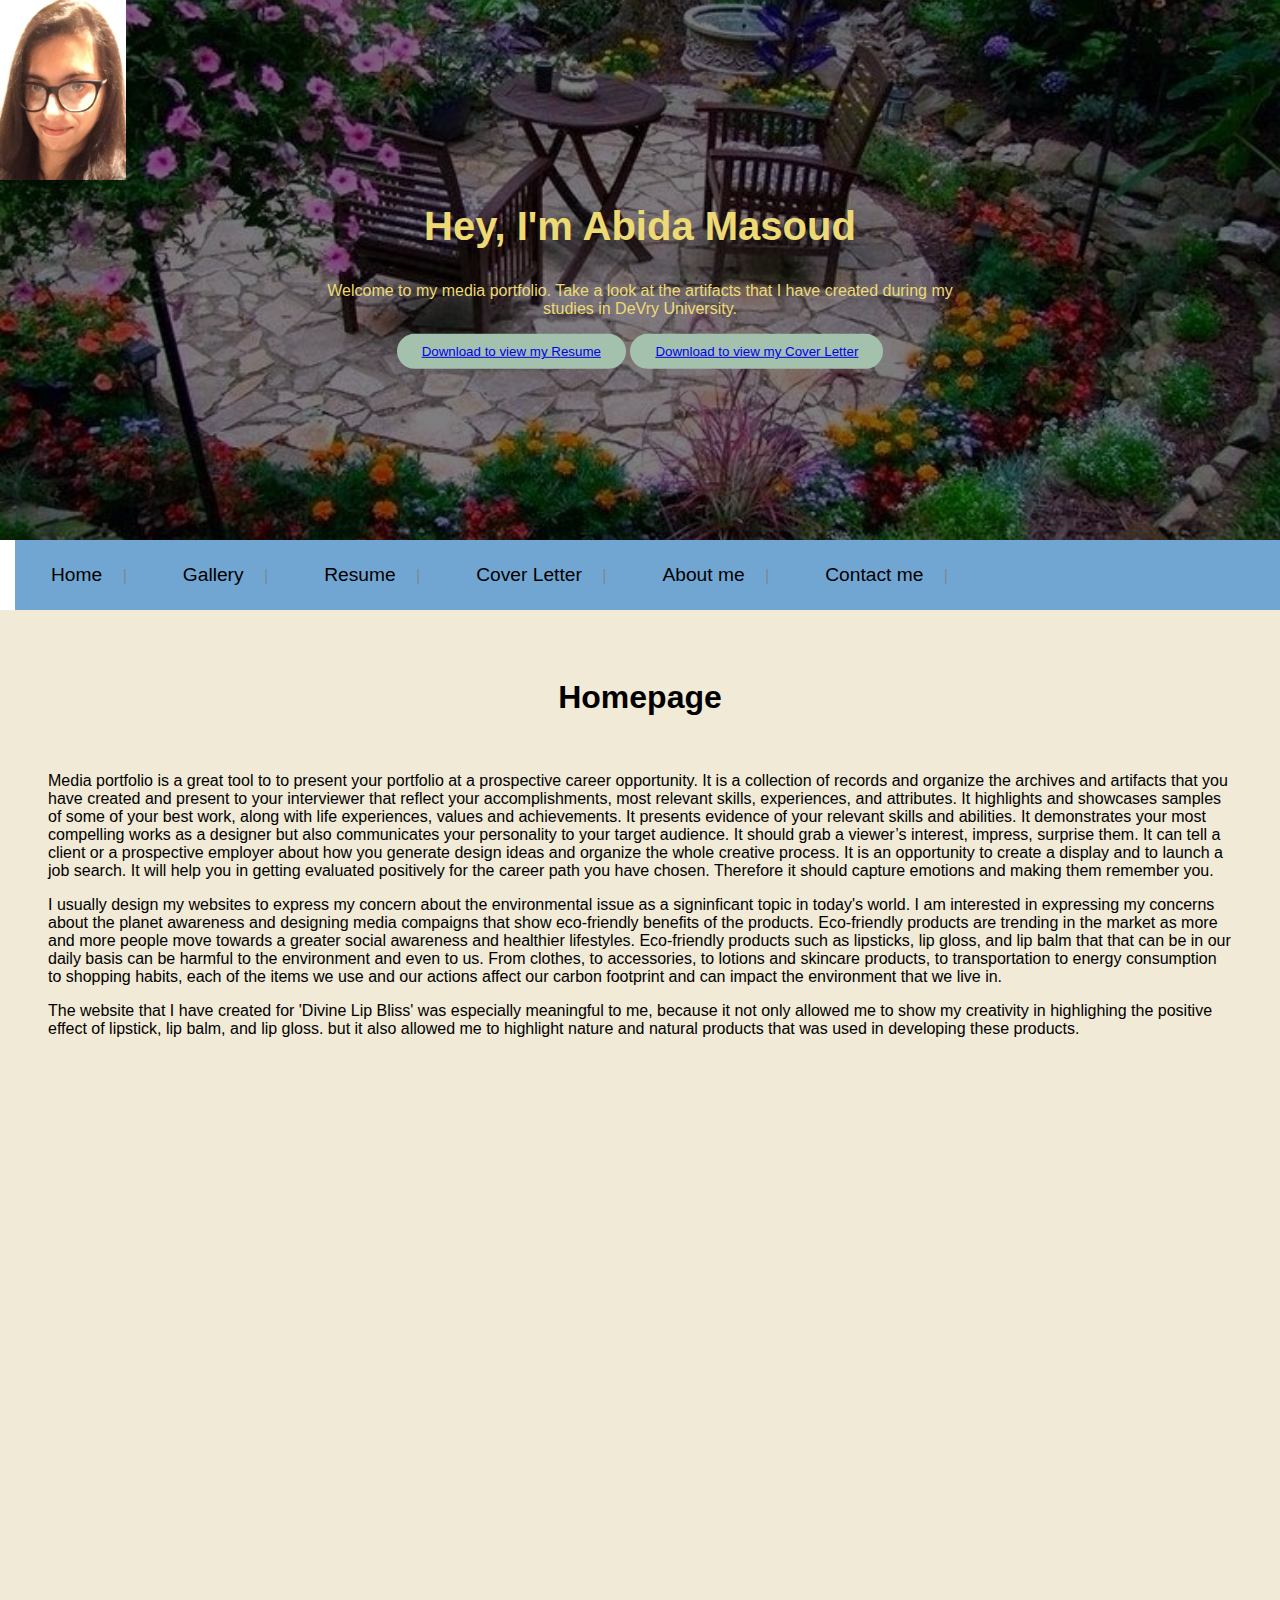
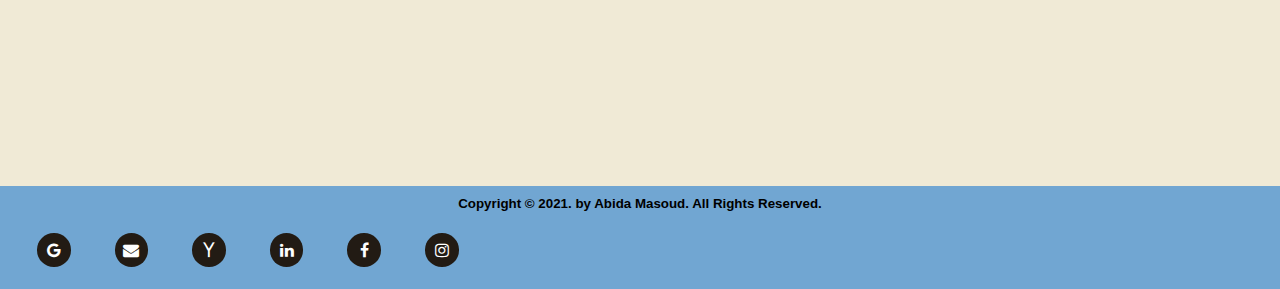
<file: index.html>
<!doctype html>
<html lang="en">

<head>
	<meta charset="utf-8">
	<meta name="viewport" content="width=device-width, initial-scale=1">
	<title>Abida Masoud's Media Portfolio | Index | </title>

	<link rel="stylesheet" href="https://stackpath.bootstrapcdn.com/bootstrap/4.1.3/css/bootstrap.min.css" integrity="sha384-MCw98/SFnGE8fJT3GXwEOngsV7Zt27NXFoaoApmYm81iuXoPkFOJwJ8ERdknLPMO" crossorigin="anonymous">
	<link rel="stylesheet" href="https://stackpath.bootstrapcdn.com/font-awesome/4.7.0/css/font-awesome.min.css">
	<link rel="stylesheet" href="css/styles.css">
</head>


<!--- JavaScript --->
<script>
	window.onload = function() {
		var main = document.querySelector("#main");
		var myMenu = document.querySelector("#myMenu");
		var close = document.querySelector("#close");
		var nav = document.querySelector("#nav");

		myMenu.addEventListener("click", openMenu, false);
		close.addEventListener("click", closeMe, false);

		function openMenu() {
			nav.style.display = "block";
			myMenu.style.display = "none";
			main.style.marginLeft = "25%";
		}

		function closeMe() {
			nav.style.display = "none";
			myMenu.style.display = "block";
			main.style.marginLeft = "0";
		}
	}

	window.onscroll = function() {
		scrollFunction()
	};

	function scrollFunction() {
		if (document.body.scrollTop > 25 || document.documentElement.scrollTop > 25) {
			document.getElementById("myBtn").style.display = "block";
		} else {
			document.getElementById("myBtn").style.display = "none";
		}
	}

	function topFunction() {
		document.body.scrollTop = 0;
		document.documentElement.scrollTop = 0;
	}

</script>

<body>
	<!--******************-->
	<!-- Header container -->
	<!--******************-->
	<div class="hero-image">
		<img src="images/portfolio_image.jpg" alt="logo" height="180px">

		<div class="hero-text">

			<h2 style="font-size:40px">Hey, I'm Abida Masoud</h2>

			<p>Welcome to my media portfolio. Take a look at the artifacts that I have created during my studies in DeVry University.</p>

			<button><a href="Abida_resume_final.pdf">Download to view my Resume</a></button>
			<button><a href="Abida_M_CoverLetter1.pdf">Download to view my Cover Letter</a></button>

		</div>
	</div>
	<nav>
		<a href="#" id="menu-icon"></a>
		<ul>
			<li><a href="index.html">Home</a> | </li>
			<li><a href="Gallery.html">Gallery</a> | </li>
			<li><a href="Resume.html">Resume</a> | </li>
			<li><a href="Cover_letter.html">Cover Letter</a> | </li>
			<li><a href="About.html">About me</a> | </li>
			<li><a href="Contact.html">Contact me</a> | </li>
		</ul>
	</nav>
	<section>
		<center>
			<h1>Homepage</h1>
		</center>
		<br>

		<p>Media portfolio is a great tool to to present your portfolio at a prospective career opportunity. It is a collection of records and organize the archives and artifacts that you have created and present to your interviewer that reflect your accomplishments, most relevant skills, experiences, and attributes. It highlights and showcases samples of some of your best work, along with life experiences, values and achievements. It presents evidence of your relevant skills and abilities. It demonstrates your most compelling works as a designer but also communicates your personality to your target audience. It should grab a viewer’s interest, impress, surprise them. It can tell a client or a prospective employer about how you generate design ideas and organize the whole creative process. It is an opportunity to create a display and to launch a job search. It will help you in getting evaluated positively for the career path you have chosen. Therefore it should capture emotions and making them remember you.</p>

		<p>I usually design my websites to express my concern about the environmental issue as a signinficant topic in today's world. I am interested in expressing my concerns about the planet awareness and designing media compaigns that show eco-friendly benefits of the products. Eco-friendly products are trending in the market as more and more people move towards a greater social awareness and healthier lifestyles. Eco-friendly products such as lipsticks, lip gloss, and lip balm that that can be in our daily basis can be harmful to the environment and even to us. From clothes, to accessories, to lotions and skincare products, to transportation to energy consumption to shopping habits, each of the items we use and our actions affect our carbon footprint and can impact the environment that we live in.</p>

		<p>The website that I have created for 'Divine Lip Bliss' was especially meaningful to me, because it not only allowed me to show my creativity in highlighing the positive effect of lipstick, lip balm, and lip gloss. but it also allowed me to highlight nature and natural products that was used in developing these products.</p>
	</section>
	<div class="myBtn" onclick="topFunction()" id="myBtn" title="Go to top">Top</div>


	<footer>
		<small><b>Copyright &#169; 2021. by Abida Masoud. All Rights Reserved.</b></small>
		<center>
			<div class="social-links text-center">
				<ul class="social-center">
					<li class="list-center-item"><a href="#"><i class="fa fa-google social-icon" aria-hidden="true"></i></a></li>
					<li class="list-center-item"><a href="#"><i class="fa fa-envelope social-icon" aria-hidden="true"></i></a></li>
					<li class="list-center-item"><a href="#"><i class="fa fa-yahoo social-icon" aria-hidden="true"></i></a></li>
					<li class="list-center-item"><a href="#"><i class="fa fa-linkedin social-icon" aria-hidden="true"></i></a></li>
					<li class="list-center-item"><a href="#"><i class="fa fa-facebook social-icon" aria-hidden="true"></i></a></li>
					<li class="list-center-item"><a href="#"><i class="fa fa-instagram social-icon" aria-hidden="true"></i></a></li>
				</ul>
			</div>
		</center>
	</footer>
</body>

</html>
</file>
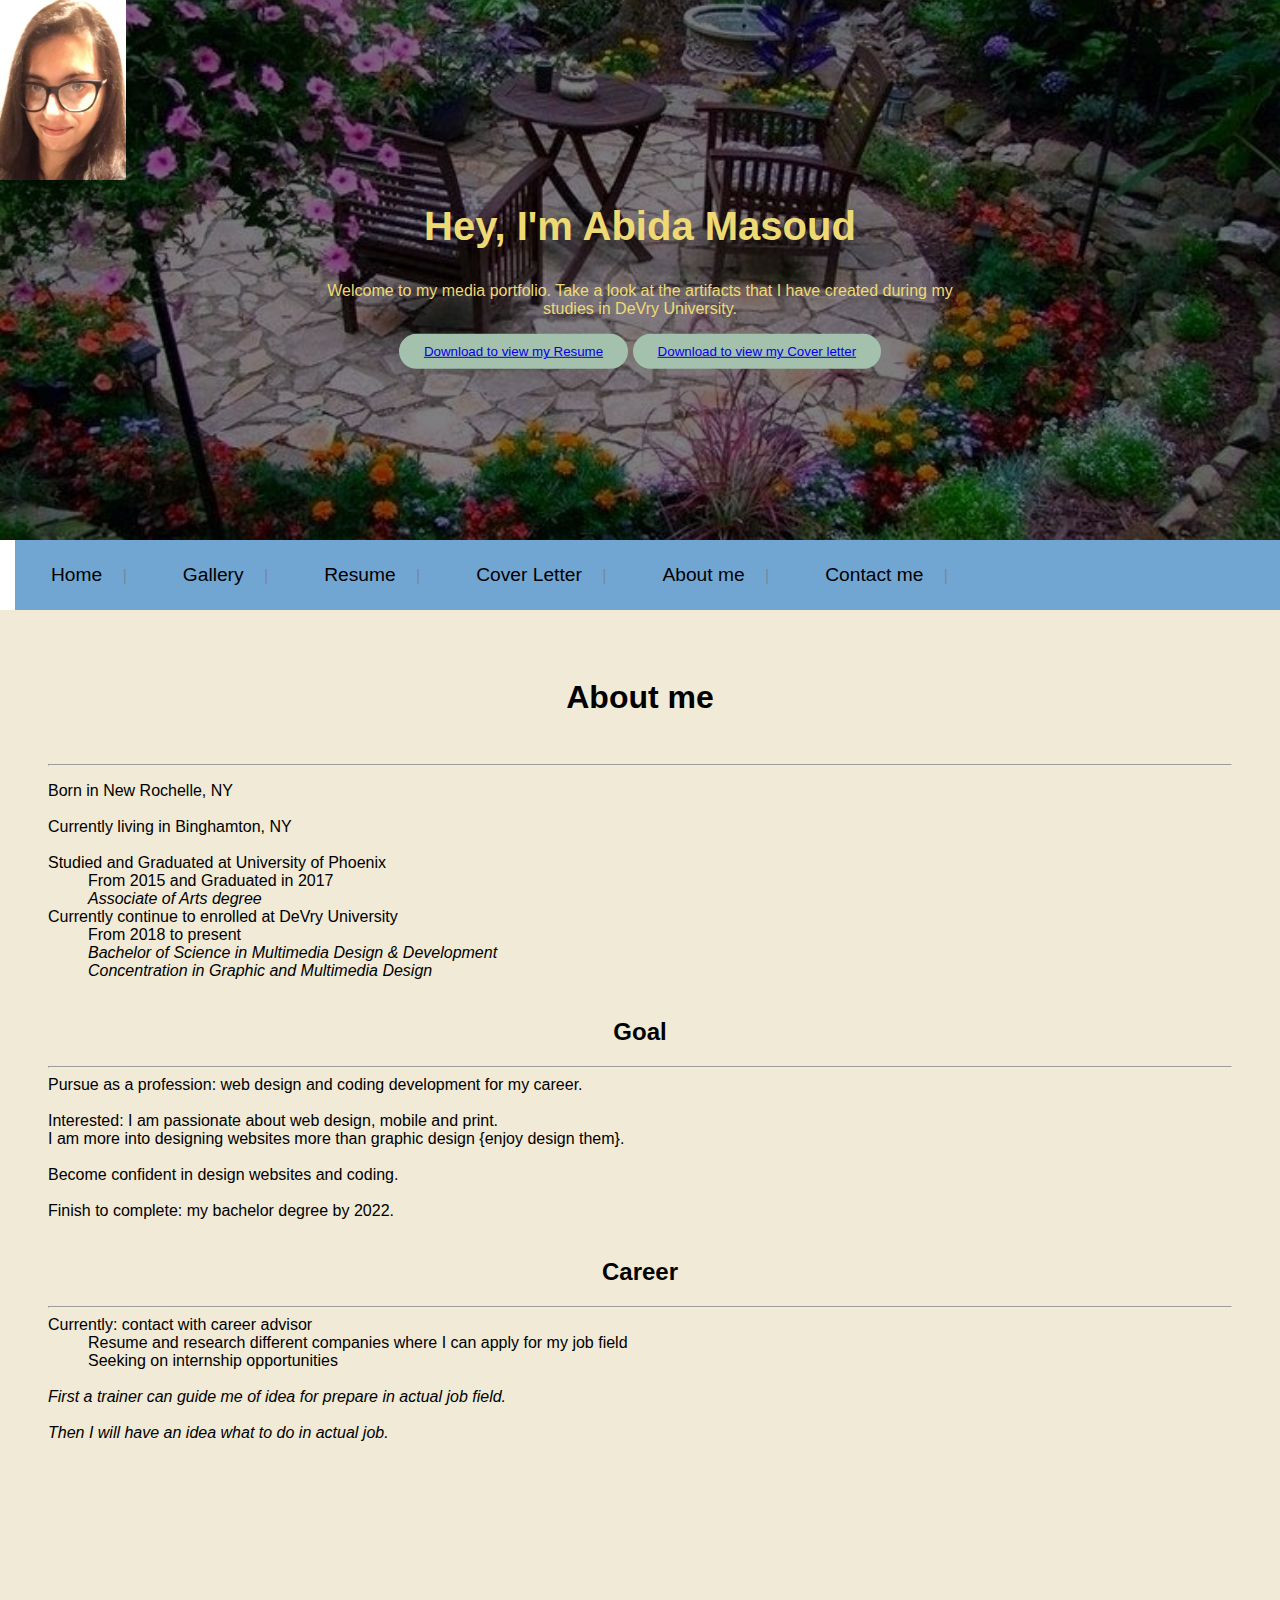
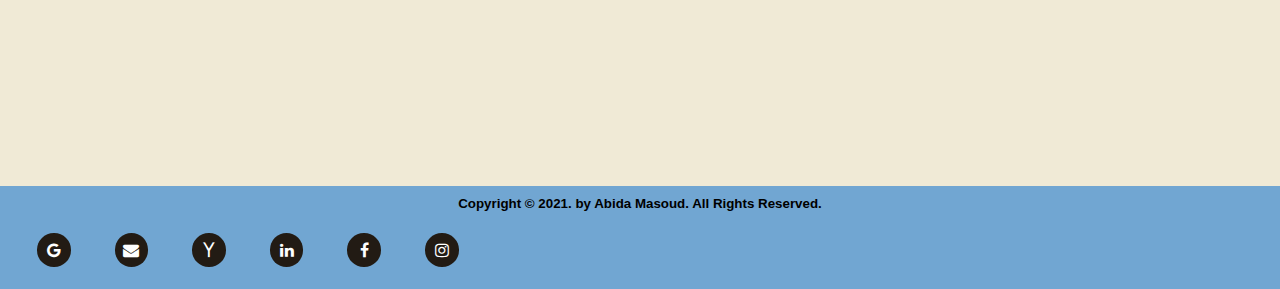
<file: About.html>
<!doctype html>
<html lang="en">

<head>
	<meta charset="utf-8">
	<meta name="viewport" content="width=device-width, initial-scale=1">
	<title>Abida Masoud's Media Portfolio | Index | </title>

	<link rel="stylesheet" href="https://stackpath.bootstrapcdn.com/bootstrap/4.1.3/css/bootstrap.min.css" integrity="sha384-MCw98/SFnGE8fJT3GXwEOngsV7Zt27NXFoaoApmYm81iuXoPkFOJwJ8ERdknLPMO" crossorigin="anonymous">
	<link rel="stylesheet" href="https://stackpath.bootstrapcdn.com/font-awesome/4.7.0/css/font-awesome.min.css">
	<link rel="stylesheet" href="css/styles.css">
</head>


<!--- JavaScript --->
<script>
	window.onload = function() {
		var main = document.querySelector("#main");
		var myMenu = document.querySelector("#myMenu");
		var close = document.querySelector("#close");
		var nav = document.querySelector("#nav");

		myMenu.addEventListener("click", openMenu, false);
		close.addEventListener("click", closeMe, false);

		function openMenu() {
			nav.style.display = "block";
			myMenu.style.display = "none";
			main.style.marginLeft = "25%";
		}

		function closeMe() {
			nav.style.display = "none";
			myMenu.style.display = "block";
			main.style.marginLeft = "0";
		}
	}

	window.onscroll = function() {
		scrollFunction()
	};

	function scrollFunction() {
		if (document.body.scrollTop > 25 || document.documentElement.scrollTop > 25) {
			document.getElementById("myBtn").style.display = "block";
		} else {
			document.getElementById("myBtn").style.display = "none";
		}
	}

	function topFunction() {
		document.body.scrollTop = 0;
		document.documentElement.scrollTop = 0;
	}

</script>

<body>
	<!--******************-->
	<!-- Header container -->
	<!--******************-->
	<div class="hero-image">
		<img src="images/portfolio_image.jpg" alt="logo" height="180px">

		<div class="hero-text">

			<h2 style="font-size:40px">Hey, I'm Abida Masoud</h2>

			<p>Welcome to my media portfolio. Take a look at the artifacts that I have created during my studies in DeVry University.</p>

			<button><a href="Abida_resume_final.pdf">Download to view my Resume</a></button>
			<button><a href="Abida_M_CoverLetter1.pdf">Download to view my Cover letter</a></button>

		</div>
	</div>
	<nav>
		<a href="#" id="menu-icon"></a>
		<ul>
			<li><a href="index.html">Home</a> | </li>
			<li><a href="Gallery.html">Gallery</a> | </li>
			<li><a href="Resume.html">Resume</a> | </li>
			<li><a href="CoverLetter.html">Cover Letter</a> | </li>
			<li><a href="About.html">About me</a> | </li>
			<li><a href="Contact.html">Contact me</a> | </li>
		</ul>
	</nav>
	<section>

		<center>
			<h1>About me</h1>
		</center>
		<br>
		<hr>
		<dl>
			<dt>Born in New Rochelle, NY </dt>
			<br>

			<dt>Currently living in Binghamton, NY </dt>
			<br>
			<dt>Studied and Graduated at University of Phoenix</dt>
			<dd>From 2015 and Graduated in 2017</dd>
			<i>
				<dd>Associate of Arts degree</dd>
			</i>

			<dt>Currently continue to enrolled at DeVry University</dt>
			<dd>From 2018 to present</dd>
			<i>
				<dd>Bachelor of Science in Multimedia Design & Development</dd>
			</i>
			<i>
				<dd>Concentration in Graphic and Multimedia Design</dd>
			</i>

			<br>
			<center>
				<h2>Goal</h2>
			</center>
			<hr>

			<dt>Pursue as a profession: web design and coding development for my career.</dt>
			<br>

			<dt>Interested: I am passionate about web design, mobile and print.</dt>
			<dt>I am more into designing websites more than graphic design {enjoy design them}.</dt>

			<br>
			<dt>Become confident in design websites and coding.</dt>

			<br>
			<dt>Finish to complete: my bachelor degree by 2022.</dt>
			<br>
			<center>
				<h2>Career</h2>
			</center>
			<hr>

			<dt>Currently: contact with career advisor</dt>

			<dd>Resume and research different companies where I can apply for my job field</dd>

			<dd>Seeking on internship opportunities</dd>
			<br>
			<dt><i>First a trainer can guide me of idea for prepare in actual job field.</i></dt>
			<br>
			<dt><i>Then I will have an idea what to do in actual job.</i></dt>

		</dl>
	</section>
	<div class="myBtn" onclick="topFunction()" id="myBtn" title="Go to top">Top</div>

	<footer>
		<small><b>Copyright &#169; 2021. by Abida Masoud. All Rights Reserved.</b></small>
		<center>
			<div class="social-links text-center">
				<ul class="social-center">
					<li class="list-center-item"><a href="#"><i class="fa fa-google social-icon" aria-hidden="true"></i></a></li>
					<li class="list-center-item"><a href="#"><i class="fa fa-envelope social-icon" aria-hidden="true"></i></a></li>
					<li class="list-center-item"><a href="#"><i class="fa fa-yahoo social-icon" aria-hidden="true"></i></a></li>
					<li class="list-center-item"><a href="#"><i class="fa fa-linkedin social-icon" aria-hidden="true"></i></a></li>
					<li class="list-center-item"><a href="#"><i class="fa fa-facebook social-icon" aria-hidden="true"></i></a></li>
					<li class="list-center-item"><a href="#"><i class="fa fa-instagram social-icon" aria-hidden="true"></i></a></li>
				</ul>
			</div>
		</center>
	</footer>
</body>

</html>
</file>
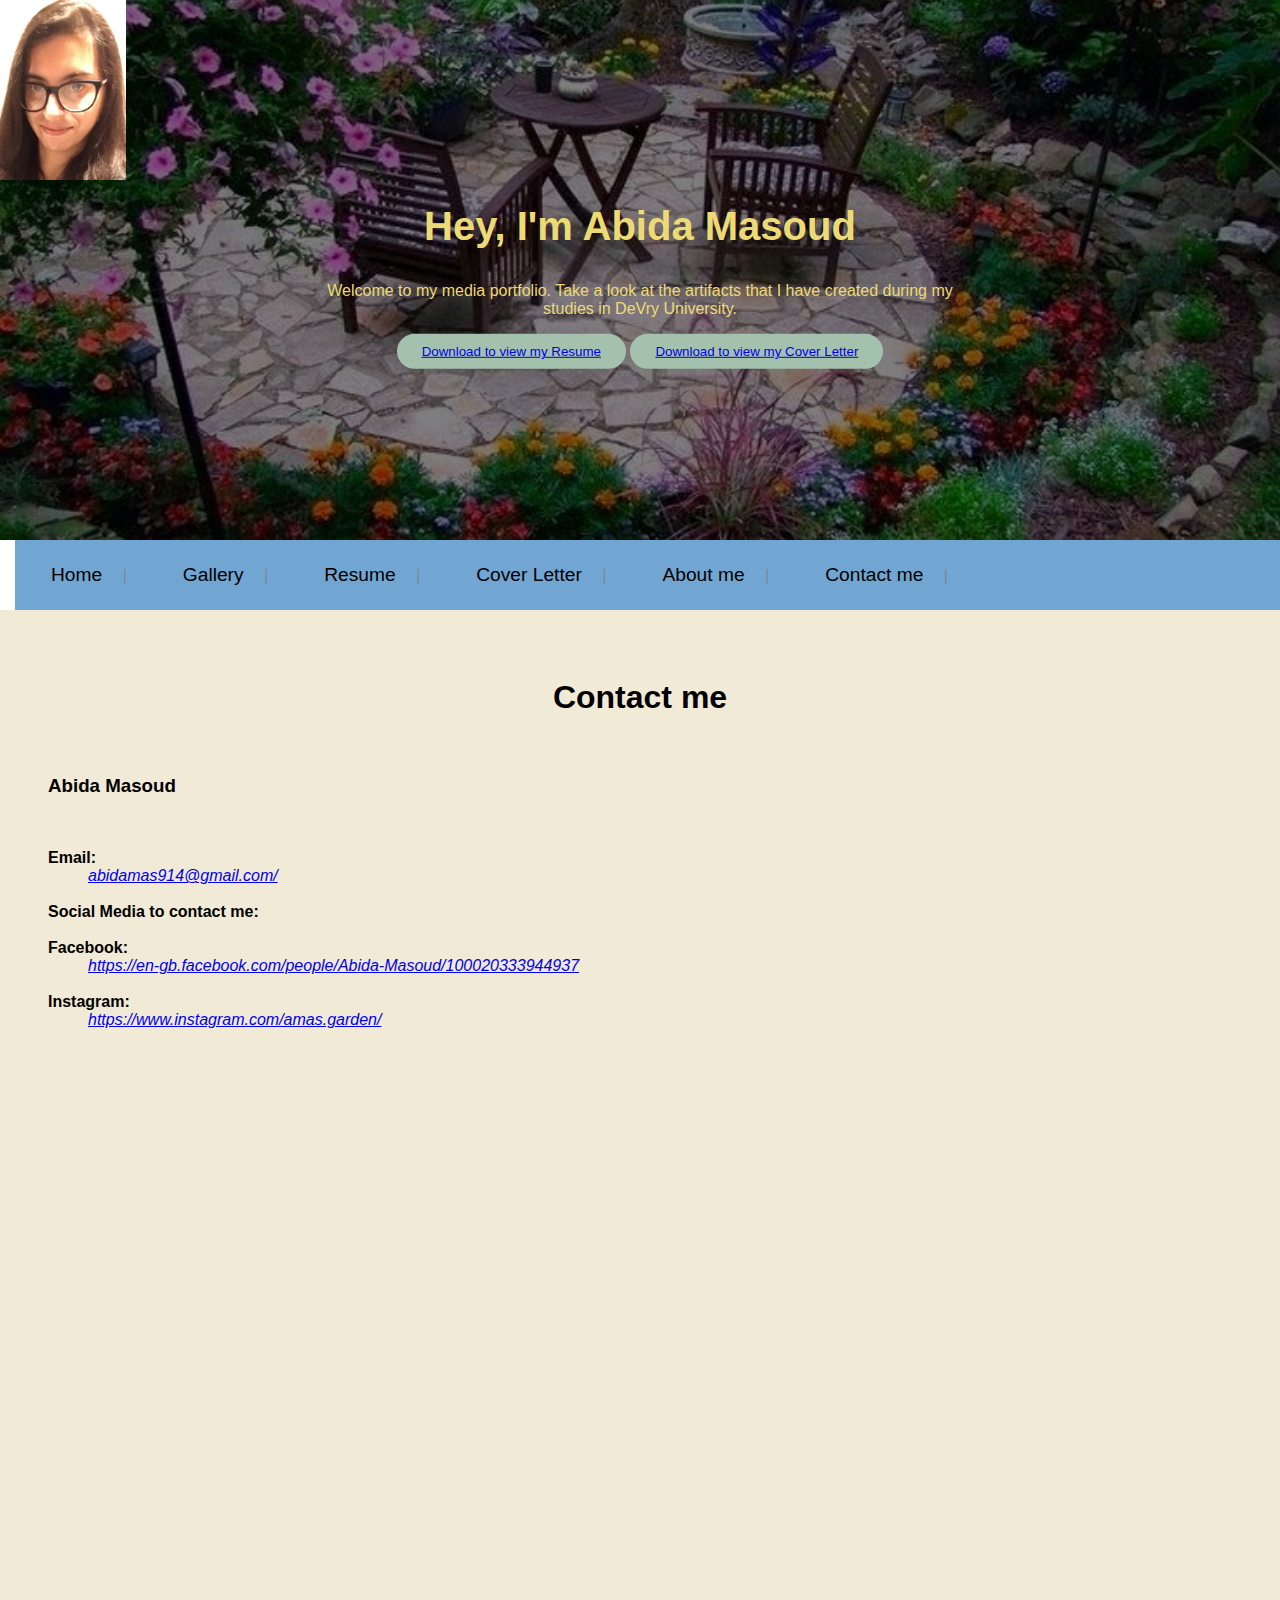
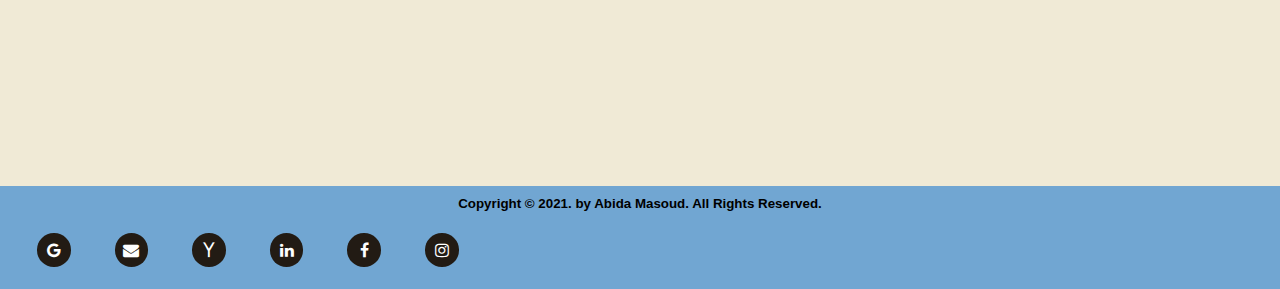
<file: Contact.html>
<!doctype html>
<html lang="en">

<head>
	<meta charset="utf-8">
	<meta name="viewport" content="width=device-width, initial-scale=1">
	<title>Abida Masoud's Media Portfolio | Index | </title>

	<link rel="stylesheet" href="https://stackpath.bootstrapcdn.com/bootstrap/4.1.3/css/bootstrap.min.css" integrity="sha384-MCw98/SFnGE8fJT3GXwEOngsV7Zt27NXFoaoApmYm81iuXoPkFOJwJ8ERdknLPMO" crossorigin="anonymous">
	<link rel="stylesheet" href="https://stackpath.bootstrapcdn.com/font-awesome/4.7.0/css/font-awesome.min.css">
	<link rel="stylesheet" href="css/styles.css">
</head>

<body>
	<!--******************-->
	<!-- Header container -->
	<!--******************-->
	<div class="hero-image">
		<img src="images/portfolio_image.jpg" alt="logo" height="180px">

		<div class="hero-text">

			<h2 style="font-size:40px">Hey, I'm Abida Masoud</h2>

			<p>Welcome to my media portfolio. Take a look at the artifacts that I have created during my studies in DeVry University.</p>

			<button><a href="Abida_resume_final.pdf">Download to view my Resume</a></button>
			<button><a href="Abida_M_CoverLetter1.pdf">Download to view my Cover Letter</a></button>

		</div>
	</div>
	<nav>
		<a href="#" id="menu-icon"></a>
		<ul>
			<li><a href="index.html">Home</a> | </li>
			<li><a href="Gallery.html">Gallery</a> | </li>
			<li><a href="Resume.html">Resume</a> | </li>
			<li><a href="CoverLetter.html">Cover Letter</a> | </li>
			<li><a href="About.html">About me</a> | </li>
			<li><a href="Contact.html">Contact me</a> | </li>
		</ul>
	</nav>
	<section>
		<center>
			<h1>Contact me</h1>
		</center>
		<br>
		<h3>Abida Masoud</h3>
		<br>

		<dl>
			<dt><b>Email:</b></dt>
			<dd><em>
					<a target="_blank" href="https://mail.google.com/mail/u/0/#inbox">abidamas914@gmail.com/</a>
				</em>
			</dd>
			<br>
			<dt><b>Social Media to contact me:</b></dt>
			<br>
			<dt><b>Facebook:</b></dt>
			<dd><em>
					<a target="_blank" href="https://en-gb.facebook.com/people/Abida-Masoud/100020333944937">https://en-gb.facebook.com/people/Abida-Masoud/100020333944937</a>
				</em>
			</dd>
			<br>
			<dt><b>Instagram:</b></dt>
			<dd><em>
					<a target="_blank" href="https://www.instagram.com/">https://www.instagram.com/amas.garden/</a>
				</em>
			</dd>

		</dl>

	</section>

	<footer>
		<small><b>Copyright &#169; 2021. by Abida Masoud. All Rights Reserved.</b></small>
		<center>
			<div class="social-links text-center">
				<ul class="social-center">
					<li class="list-center-item"><a href="#"><i class="fa fa-google social-icon" aria-hidden="true"></i></a></li>
					<li class="list-center-item"><a href="#"><i class="fa fa-envelope social-icon" aria-hidden="true"></i></a></li>
					<li class="list-center-item"><a href="#"><i class="fa fa-yahoo social-icon" aria-hidden="true"></i></a></li>
					<li class="list-center-item"><a href="#"><i class="fa fa-linkedin social-icon" aria-hidden="true"></i></a></li>
					<li class="list-center-item"><a href="#"><i class="fa fa-facebook social-icon" aria-hidden="true"></i></a></li>
					<li class="list-center-item"><a href="#"><i class="fa fa-instagram social-icon" aria-hidden="true"></i></a></li>
				</ul>
			</div>
		</center>
	</footer>
</body>

</html>
</file>
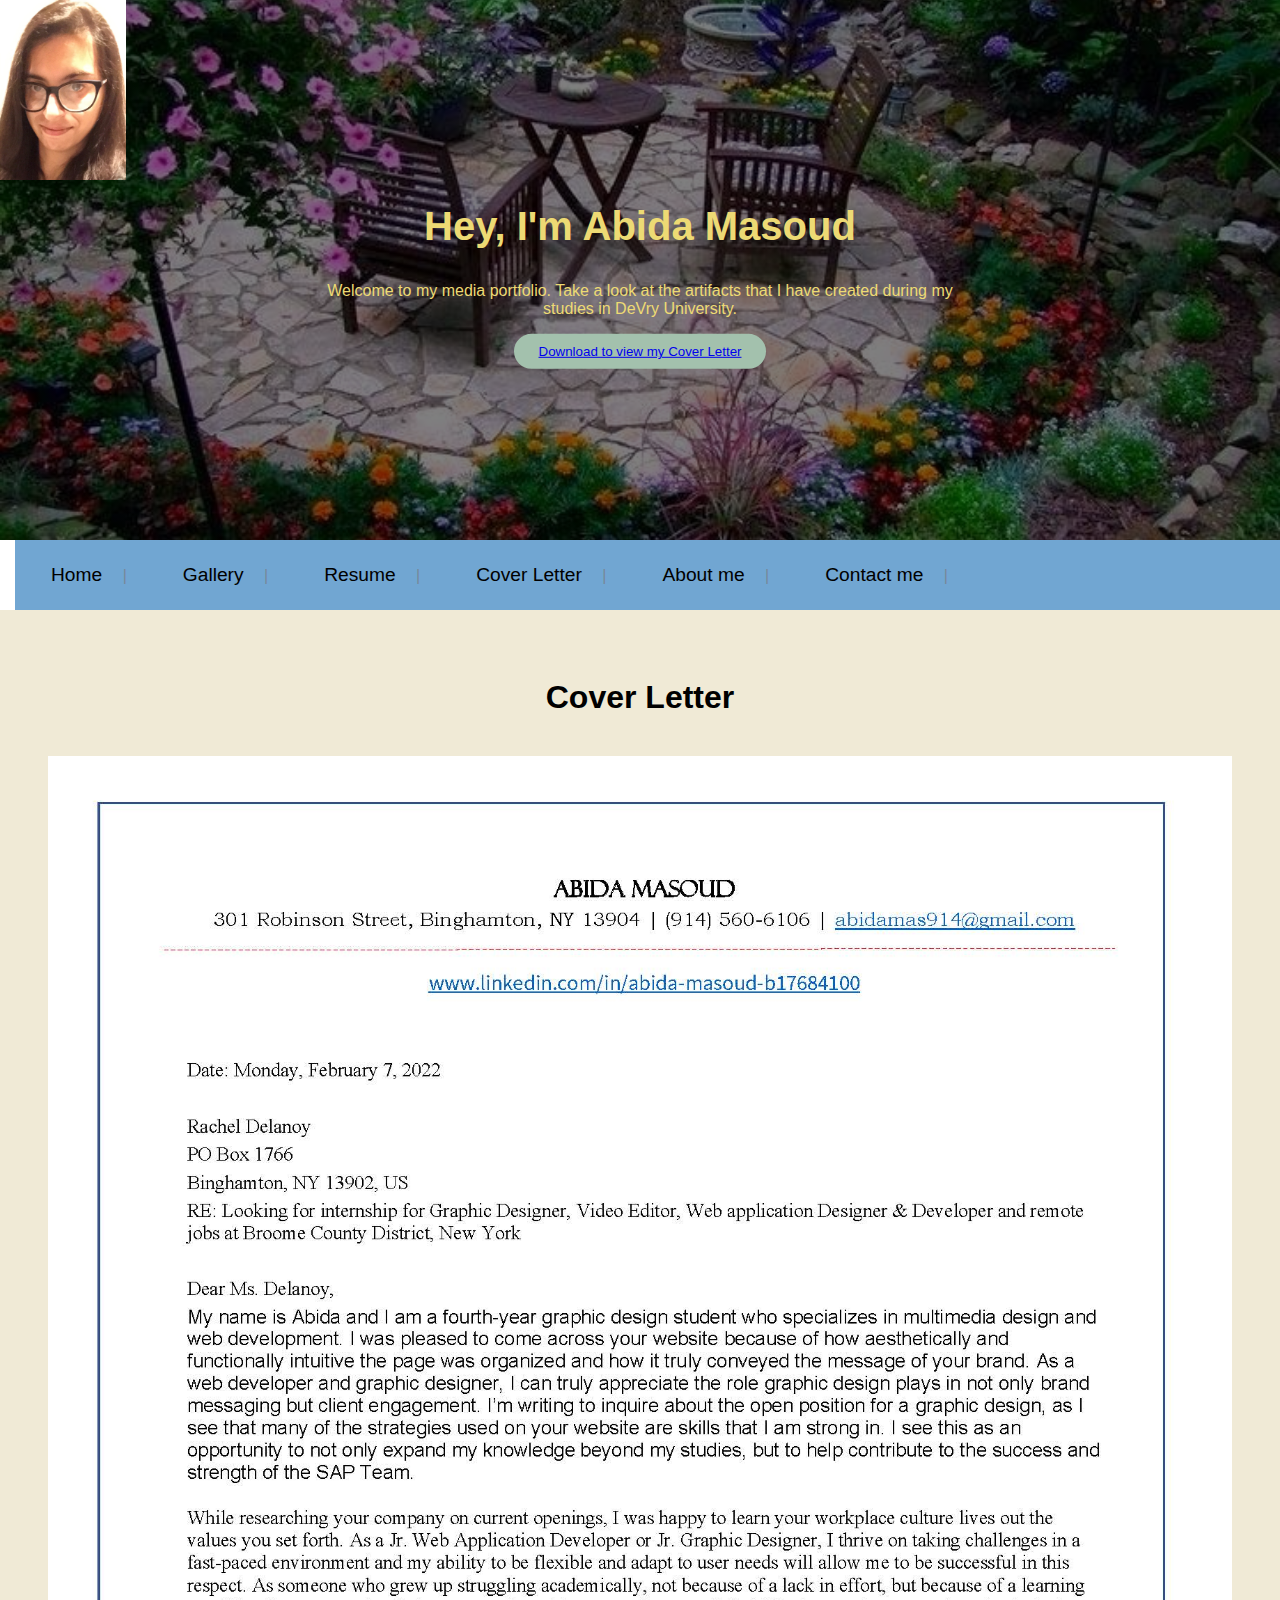
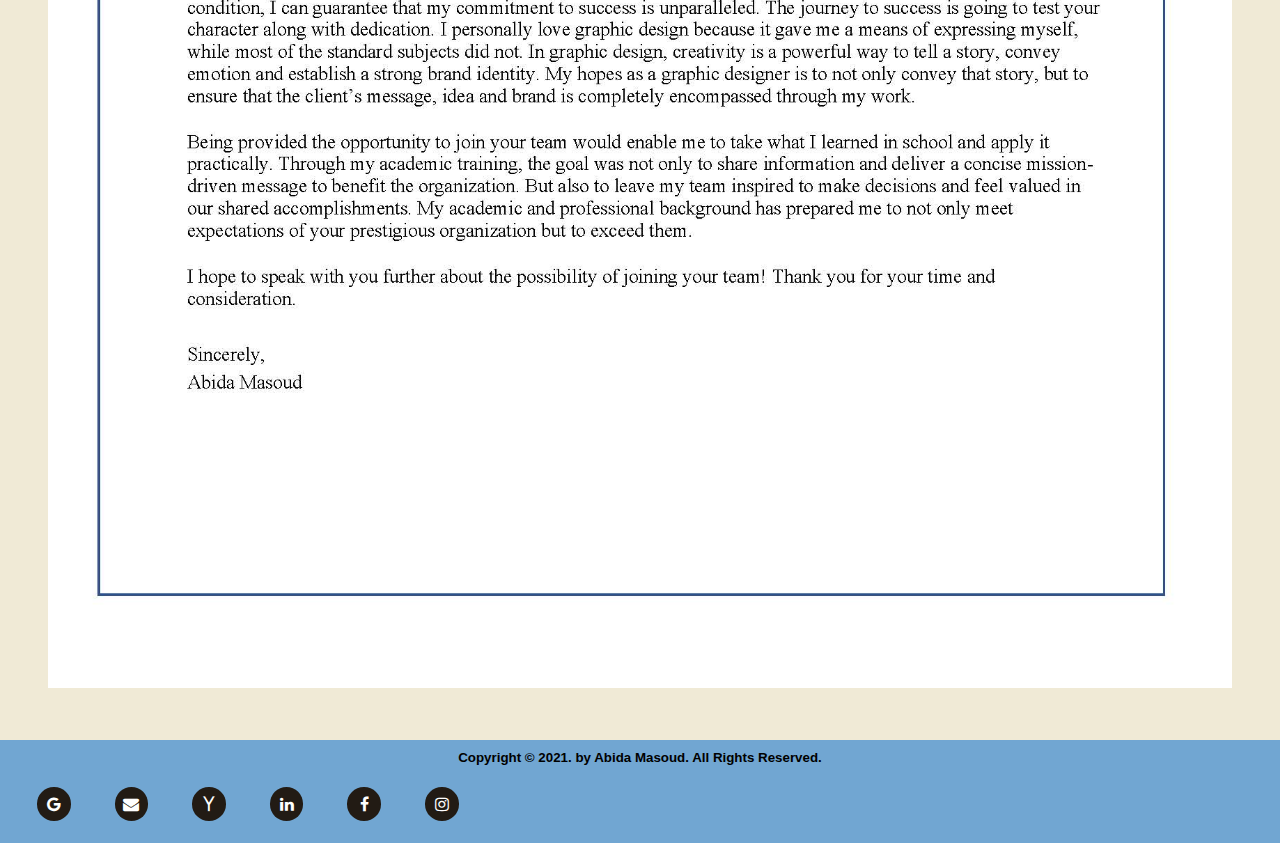
<file: Cover_Letter.html>
<!doctype html>
<html lang="en">

<head>
	<meta charset="utf-8">
	<meta name="viewport" content="width=device-width, initial-scale=1">
	<title>Abida Masoud's Media Portfolio | Index | </title>

	<link rel="stylesheet" href="https://stackpath.bootstrapcdn.com/bootstrap/4.1.3/css/bootstrap.min.css" integrity="sha384-MCw98/SFnGE8fJT3GXwEOngsV7Zt27NXFoaoApmYm81iuXoPkFOJwJ8ERdknLPMO" crossorigin="anonymous">
	<link rel="stylesheet" href="https://stackpath.bootstrapcdn.com/font-awesome/4.7.0/css/font-awesome.min.css">
	<link rel="stylesheet" href="css/styles.css">
</head>


<!--- JavaScript --->
<script>
	window.onload = function() {
		var main = document.querySelector("#main");
		var myMenu = document.querySelector("#myMenu");
		var close = document.querySelector("#close");
		var nav = document.querySelector("#nav");

		myMenu.addEventListener("click", openMenu, false);
		close.addEventListener("click", closeMe, false);

		function openMenu() {
			nav.style.display = "block";
			myMenu.style.display = "none";
			main.style.marginLeft = "25%";
		}

		function closeMe() {
			nav.style.display = "none";
			myMenu.style.display = "block";
			main.style.marginLeft = "0";
		}
	}

	window.onscroll = function() {
		scrollFunction()
	};

	function scrollFunction() {
		if (document.body.scrollTop > 25 || document.documentElement.scrollTop > 25) {
			document.getElementById("myBtn").style.display = "block";
		} else {
			document.getElementById("myBtn").style.display = "none";
		}
	}

	function topFunction() {
		document.body.scrollTop = 0;
		document.documentElement.scrollTop = 0;
	}

</script>

<body>
	<!--******************-->
	<!-- Header container -->
	<!--******************-->
	<div class="hero-image">
		<img src="images/portfolio_image.jpg" alt="logo" height="180px">

		<div class="hero-text">

			<h2 style="font-size:40px">Hey, I'm Abida Masoud</h2>

			<p>Welcome to my media portfolio. Take a look at the artifacts that I have created during my studies in DeVry University.</p>

		
			<button><a href="Abida_M_CoverLetter1.jpg">Download to view my Cover Letter</a></button>

		</div>
	</div>
	<nav>
		<a href="#" id="menu-icon"></a>
		<ul>
			<li><a href="index.html">Home</a> | </li>
			<li><a href="Gallery.html">Gallery</a> | </li>
			<li><a href="Resume.html">Resume</a> | </li>
			<li><a href="CoverLetter.html">Cover Letter</a> | </li>
			<li><a href="About.html">About me</a> | </li>
			<li><a href="Contact.html">Contact me</a> | </li>
		</ul>
	</nav>
	<section>
		<center>
			<h1>Cover Letter</h1>
		</center>
		<br>

		<img src="Abida_M_CoverLetter1.jpg" height="100%" width="100%">

		
	</section>
	<div class="myBtn" onclick="topFunction()" id="myBtn" title="Go to top">Top</div>


	<footer>
		<small><b>Copyright &#169; 2021. by Abida Masoud. All Rights Reserved.</b></small>
		<center>
			<div class="social-links text-center">
				<ul class="social-center">
					<li class="list-center-item"><a href="#"><i class="fa fa-google social-icon" aria-hidden="true"></i></a></li>
					<li class="list-center-item"><a href="#"><i class="fa fa-envelope social-icon" aria-hidden="true"></i></a></li>
					<li class="list-center-item"><a href="#"><i class="fa fa-yahoo social-icon" aria-hidden="true"></i></a></li>
					<li class="list-center-item"><a href="#"><i class="fa fa-linkedin social-icon" aria-hidden="true"></i></a></li>
					<li class="list-center-item"><a href="#"><i class="fa fa-facebook social-icon" aria-hidden="true"></i></a></li>
					<li class="list-center-item"><a href="#"><i class="fa fa-instagram social-icon" aria-hidden="true"></i></a></li>
				</ul>
			</div>
		</center>
	</footer>
</body>

</html>
</file>
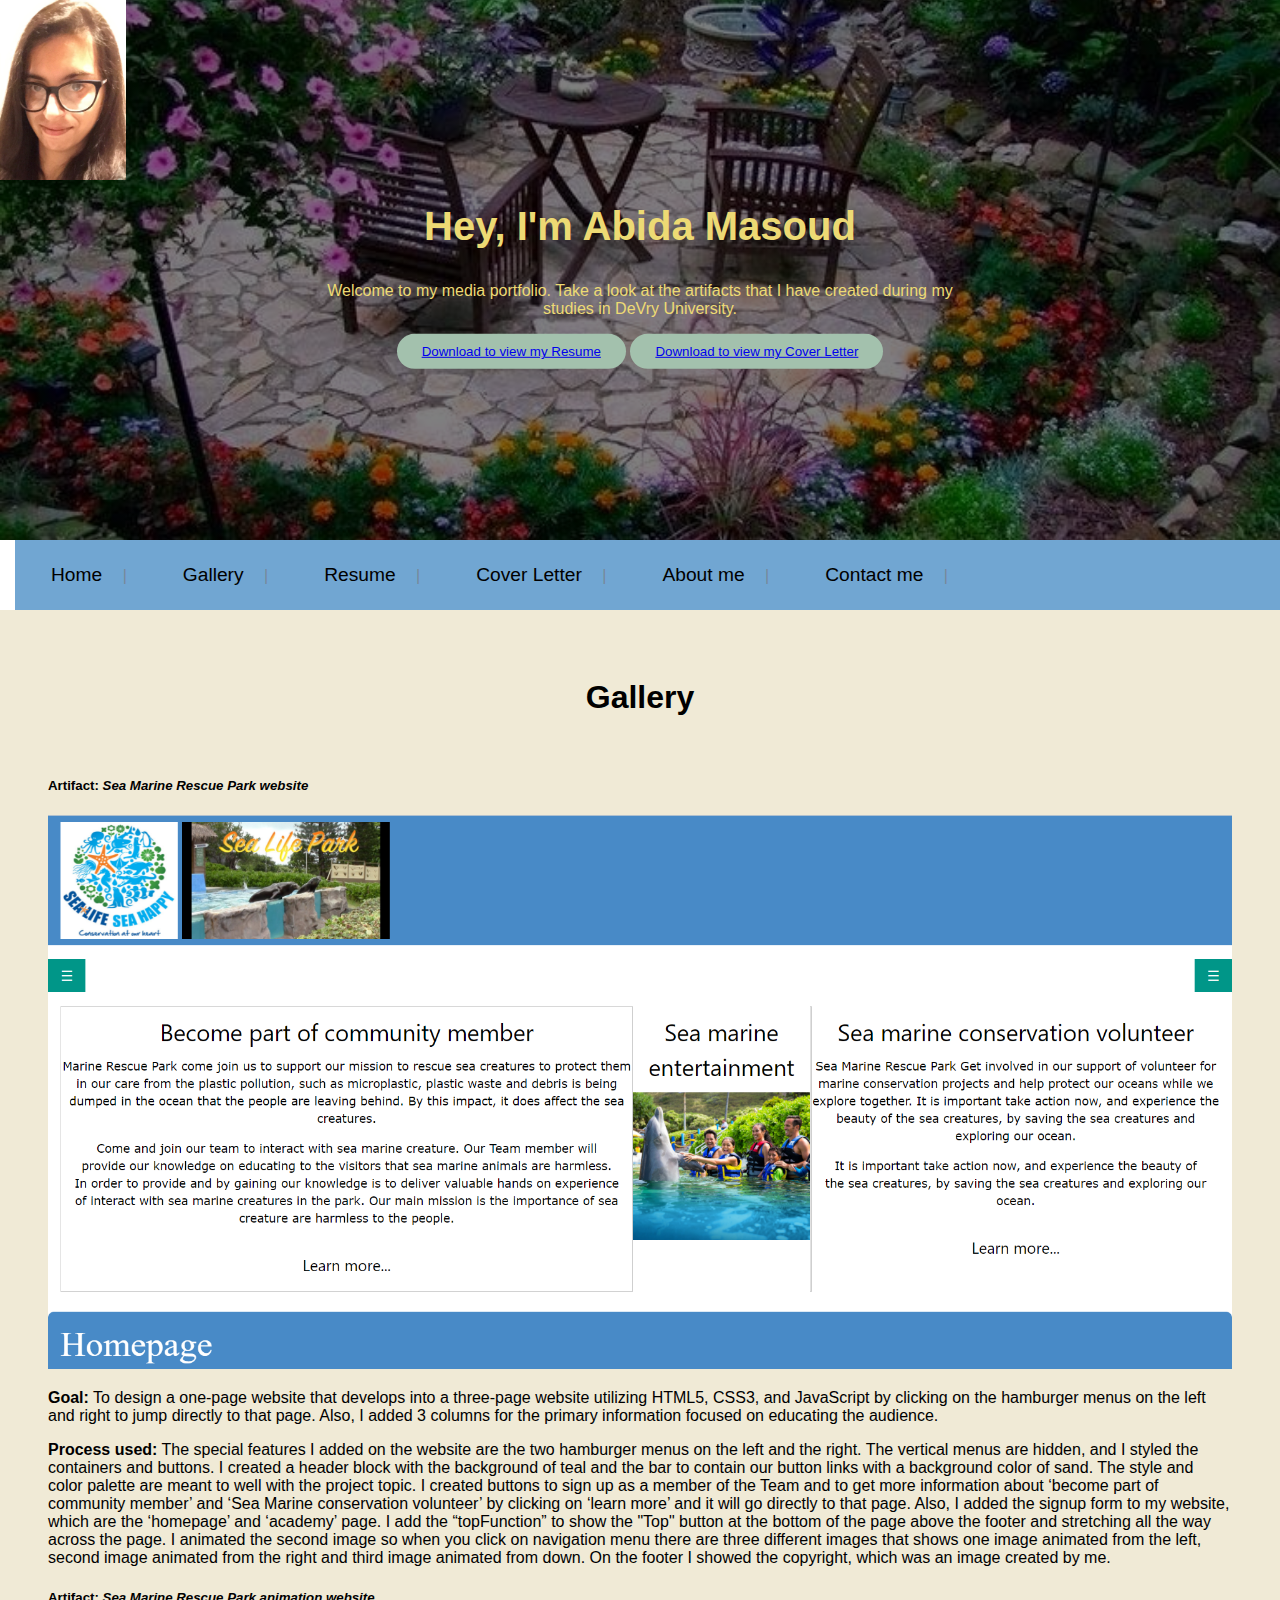
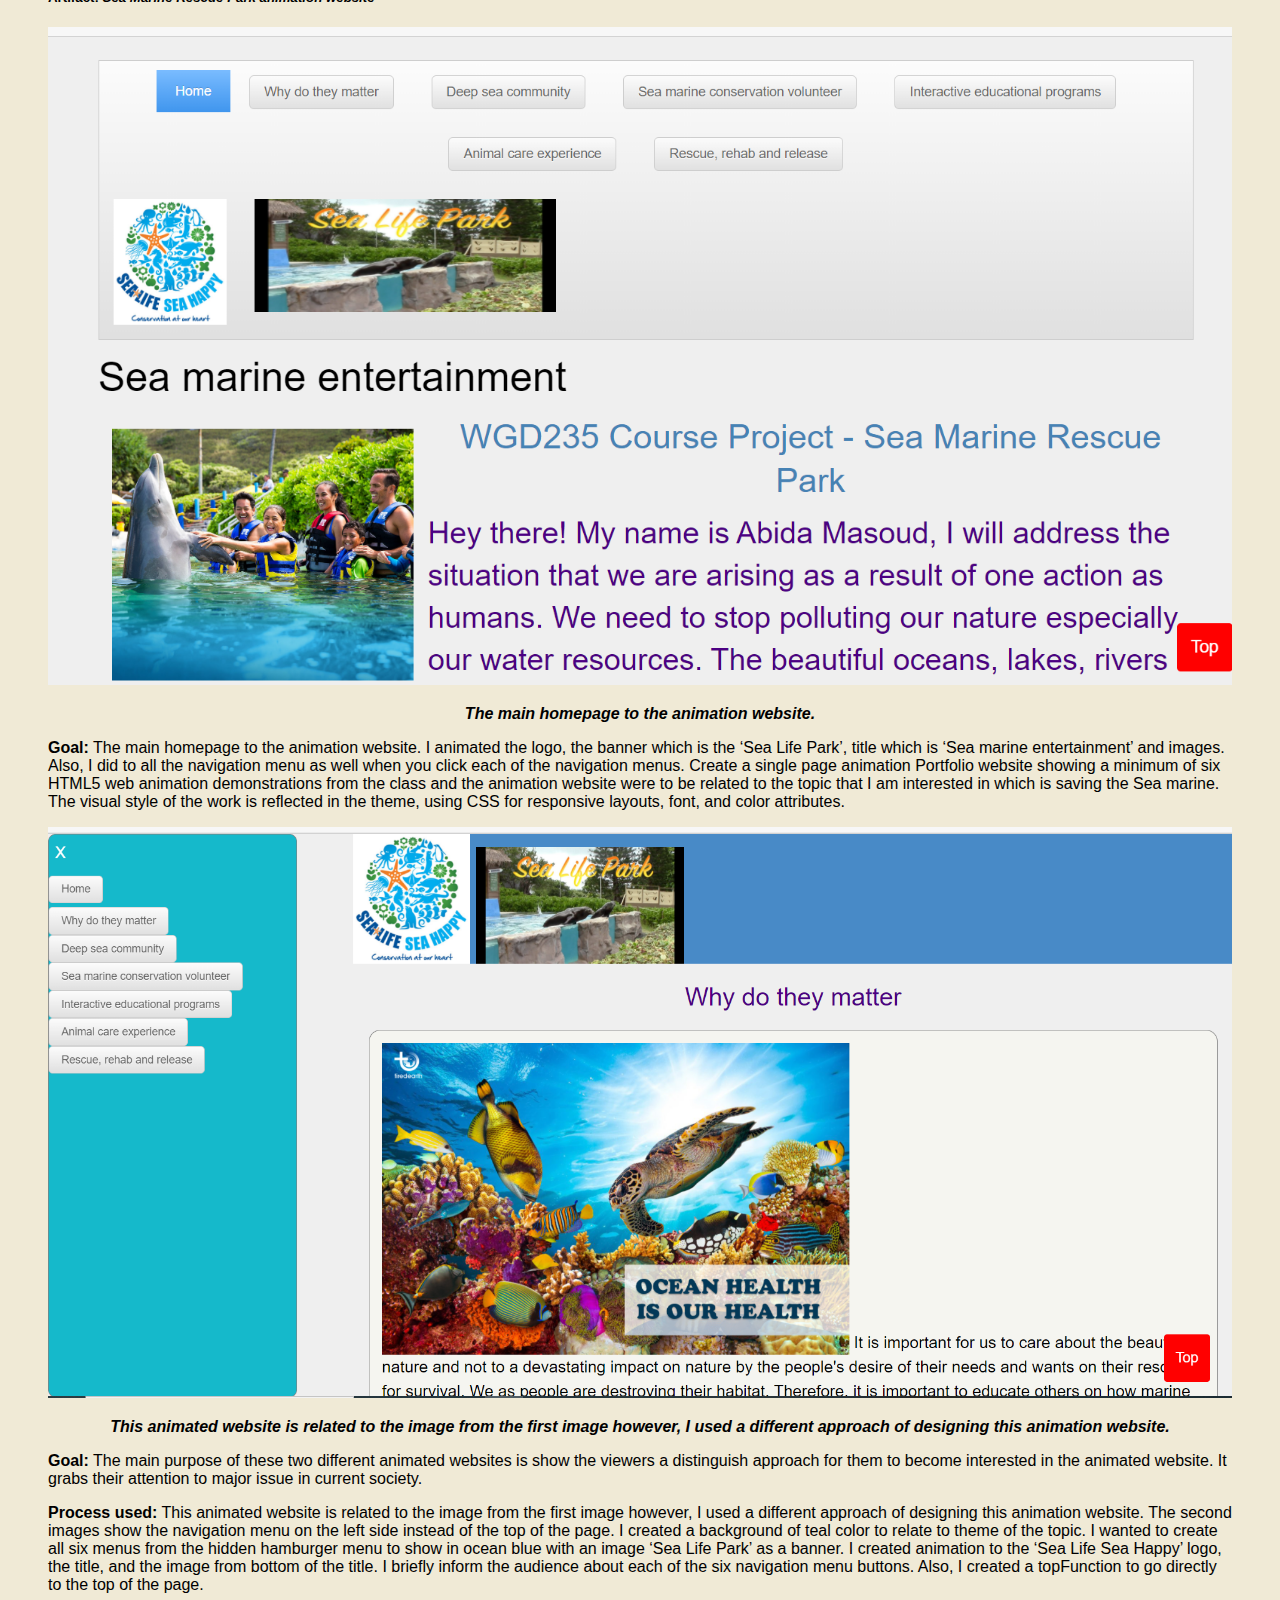
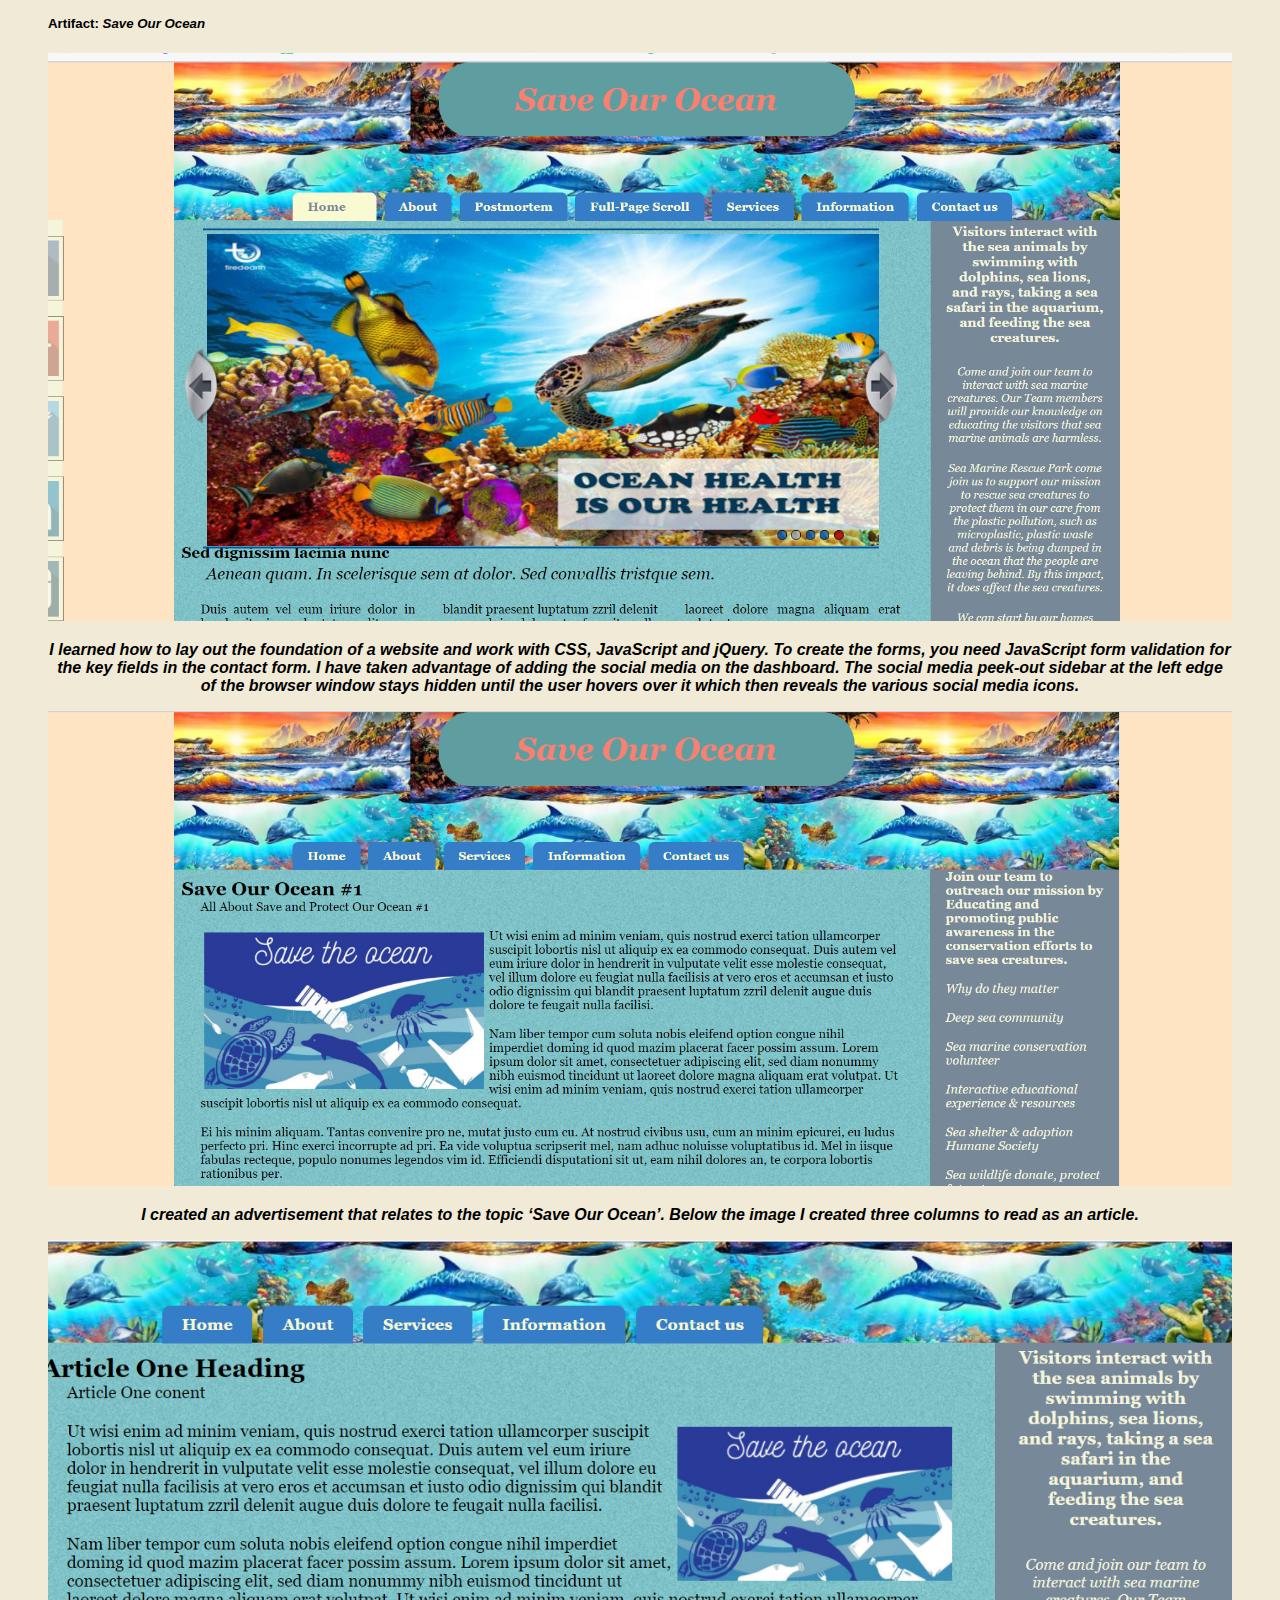
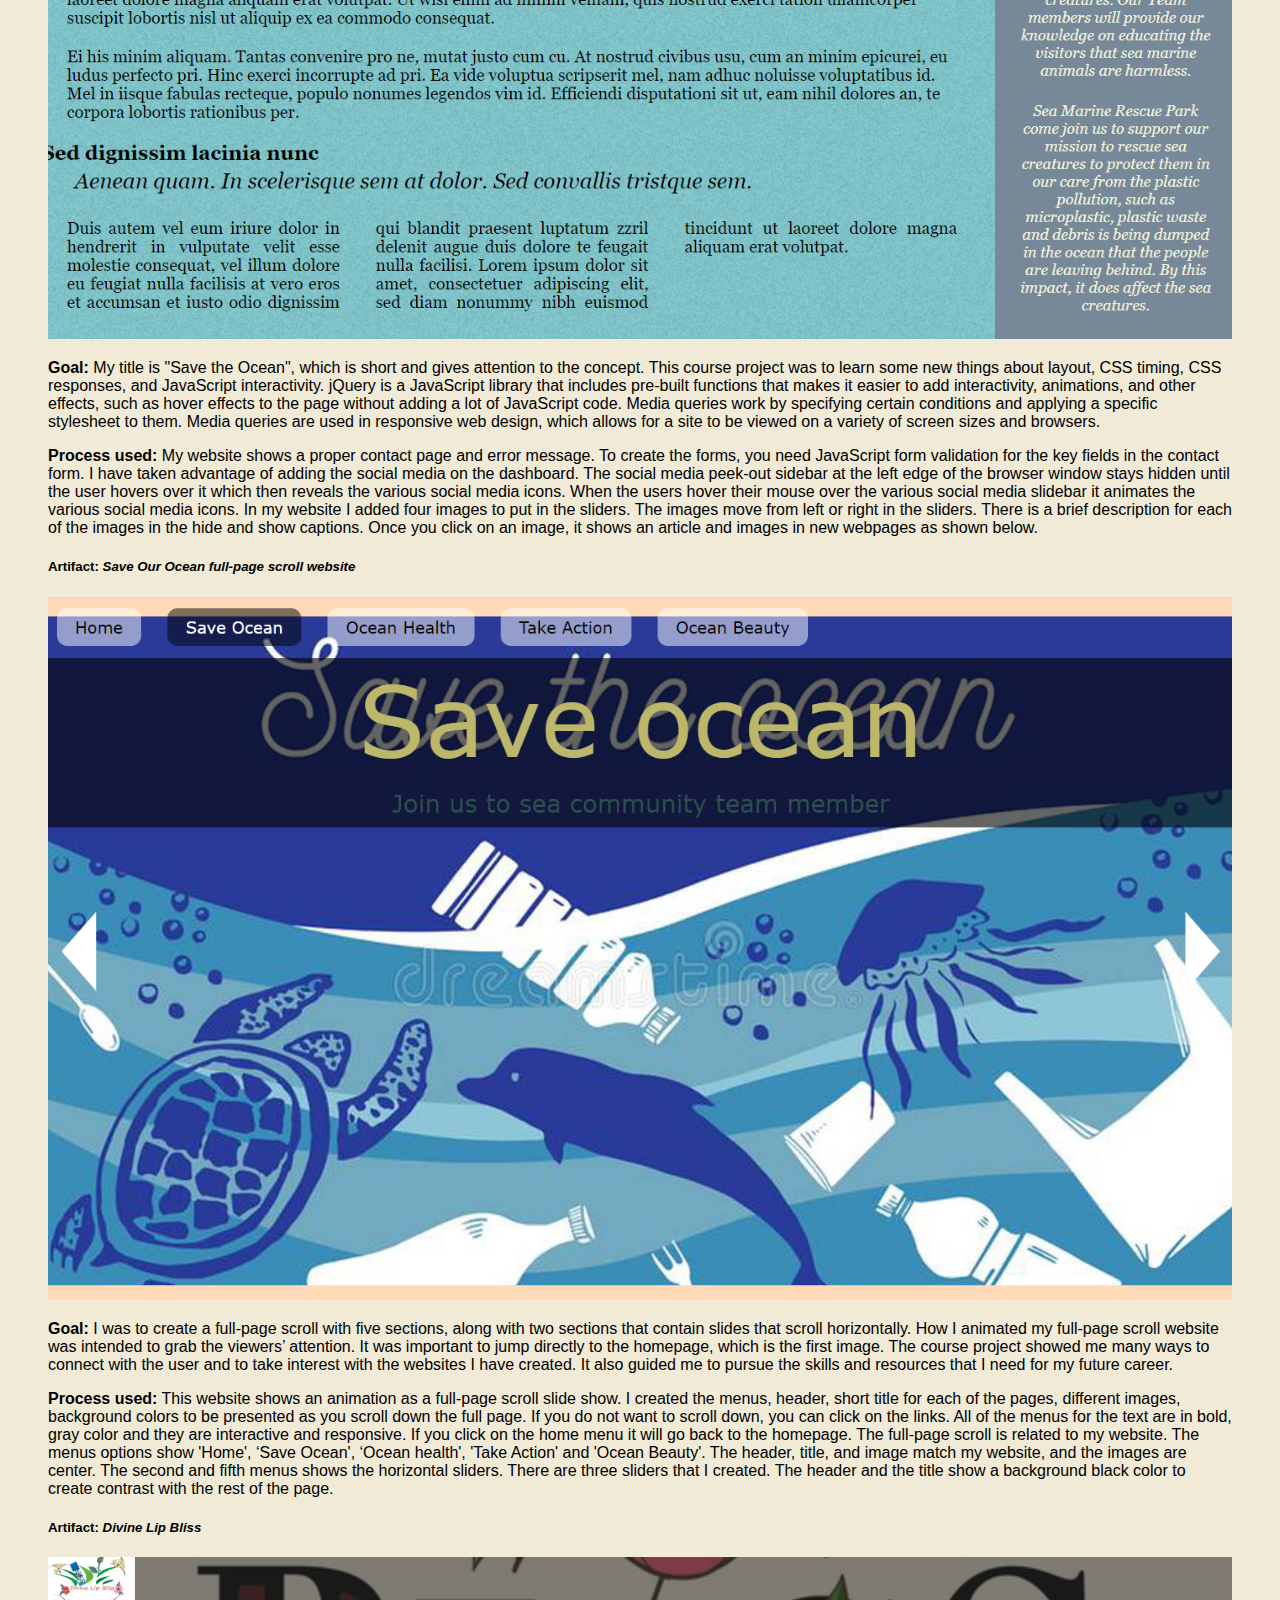
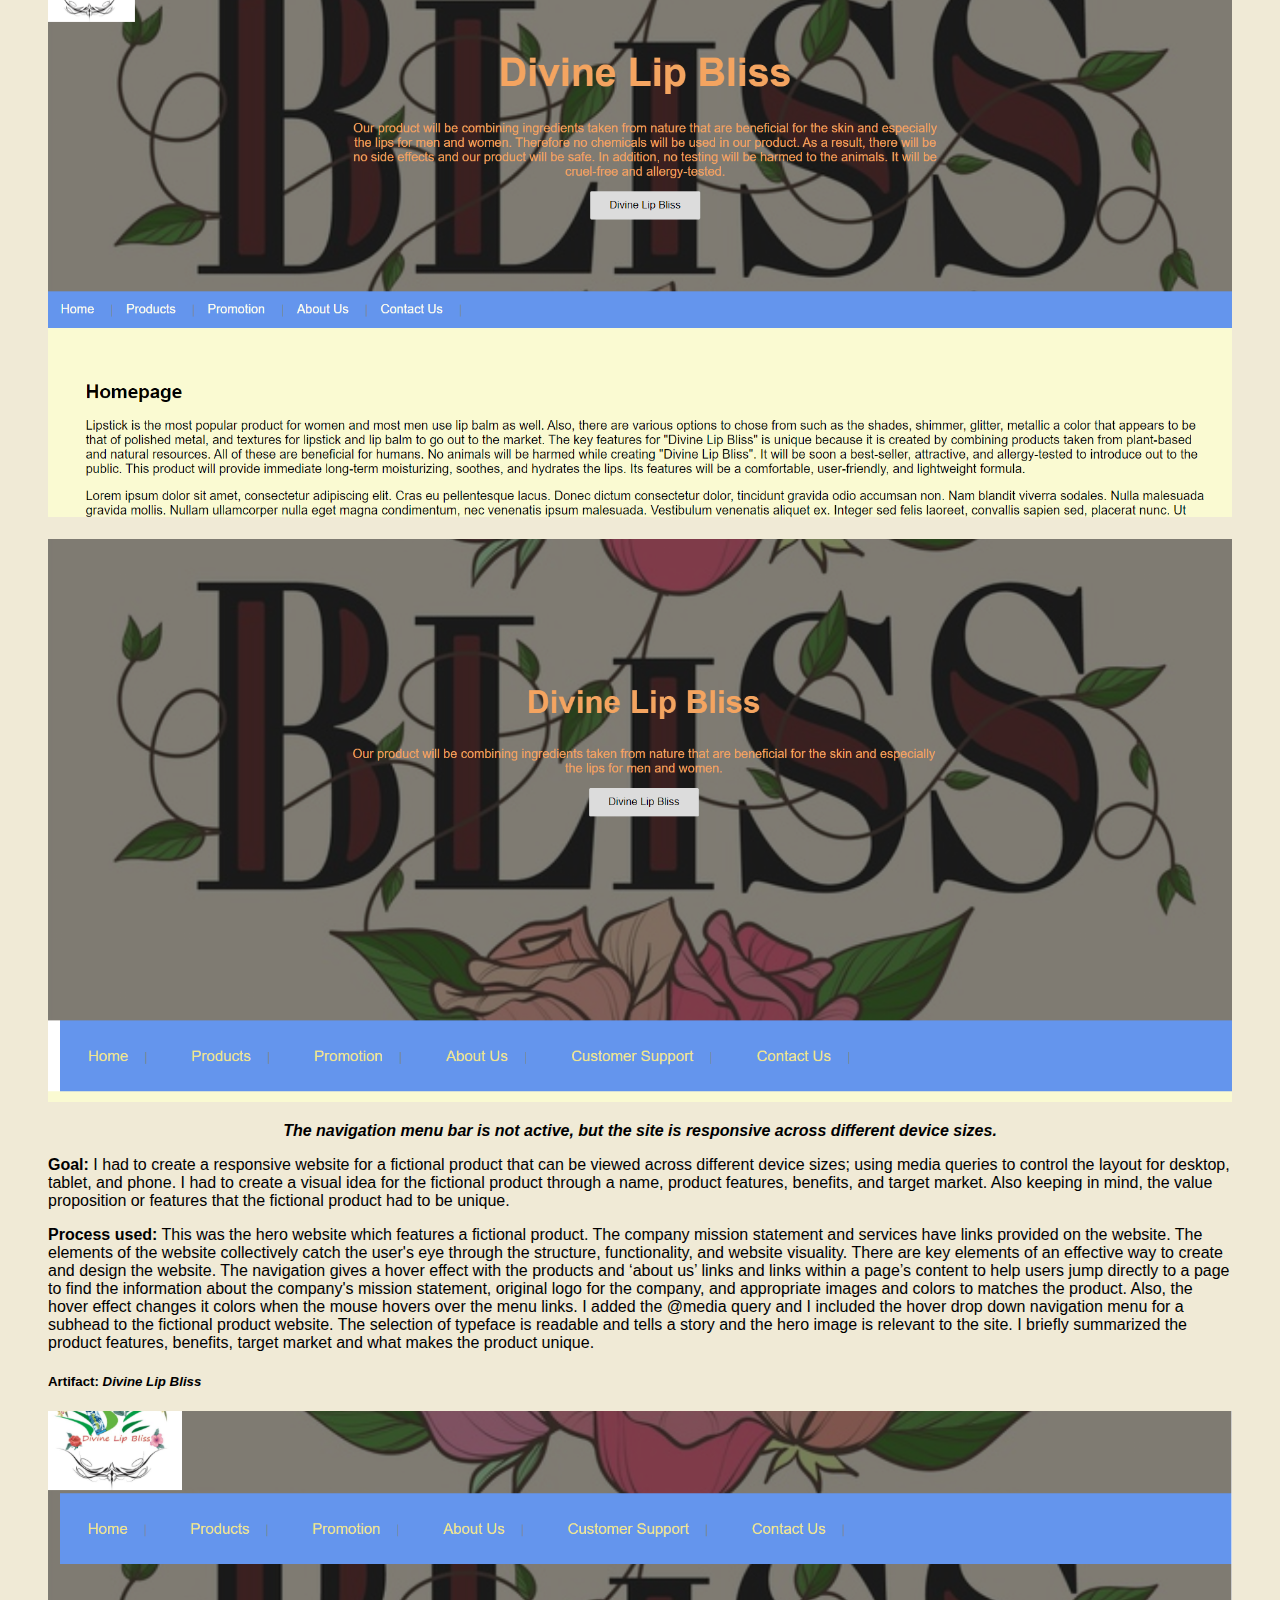
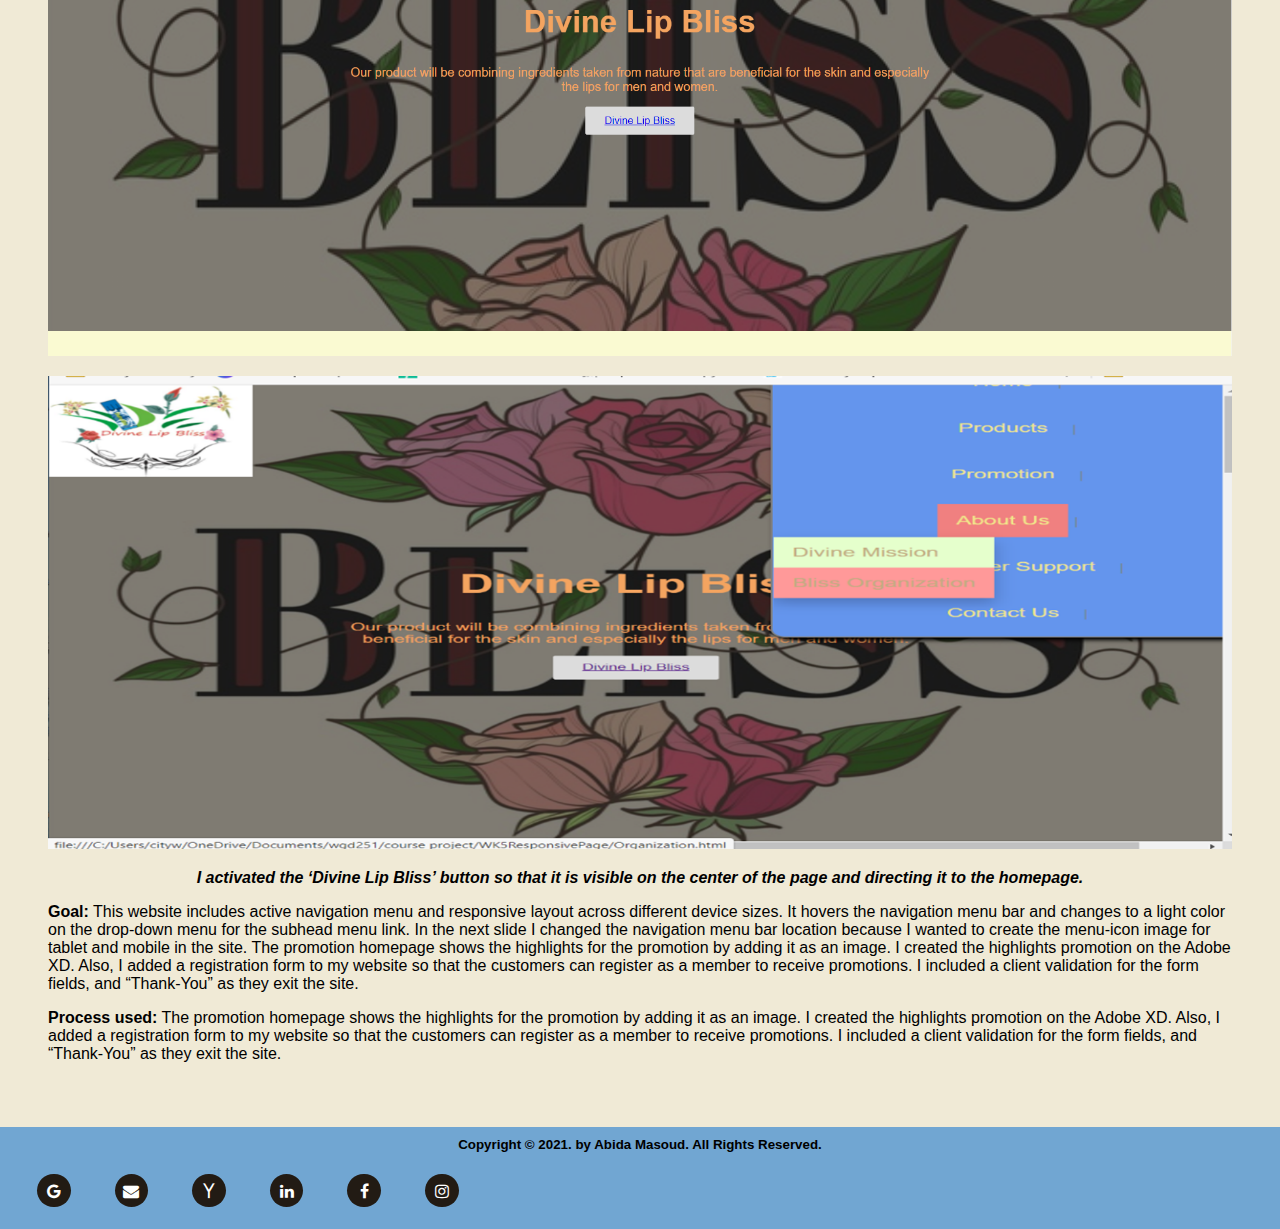
<file: Gallery.html>
<!doctype html>
<html lang="en">

<head>
	<meta charset="utf-8">
	<meta name="viewport" content="width=device-width, initial-scale=1">
	<title>Abida Masoud's Media Portfolio | Index | </title>

	<link rel="stylesheet" href="https://stackpath.bootstrapcdn.com/bootstrap/4.1.3/css/bootstrap.min.css" integrity="sha384-MCw98/SFnGE8fJT3GXwEOngsV7Zt27NXFoaoApmYm81iuXoPkFOJwJ8ERdknLPMO" crossorigin="anonymous">
	<link rel="stylesheet" href="https://stackpath.bootstrapcdn.com/font-awesome/4.7.0/css/font-awesome.min.css">
	<link rel="stylesheet" href="css/styles.css">
</head>



<!--- JavaScript --->
<script>
	window.onload = function() {
		var main = document.querySelector("#main");
		var myMenu = document.querySelector("#myMenu");
		var close = document.querySelector("#close");
		var nav = document.querySelector("#nav");

		myMenu.addEventListener("click", openMenu, false);
		close.addEventListener("click", closeMe, false);

		function openMenu() {
			nav.style.display = "block";
			myMenu.style.display = "none";
			main.style.marginLeft = "25%";
		}

		function closeMe() {
			nav.style.display = "none";
			myMenu.style.display = "block";
			main.style.marginLeft = "0";
		}
	}

	window.onscroll = function() {
		scrollFunction()
	};

	function scrollFunction() {
		if (document.body.scrollTop > 25 || document.documentElement.scrollTop > 25) {
			document.getElementById("myBtn").style.display = "block";
		} else {
			document.getElementById("myBtn").style.display = "none";
		}
	}

	function topFunction() {
		document.body.scrollTop = 0;
		document.documentElement.scrollTop = 0;
	}

</script>

<body>
	<!--******************-->
	<!-- Header container -->
	<!--******************-->
	<div class="hero-image">
		<img src="images/portfolio_image.jpg" alt="logo" height="180px">

		<div class="hero-text">

			<h2 style="font-size:40px">Hey, I'm Abida Masoud</h2>

			<p>Welcome to my media portfolio. Take a look at the artifacts that I have created during my studies in DeVry University.</p>

			<button><a href="Abida_resume_final.pdf">Download to view my Resume</a></button>
			<button><a href="Abida_M_CoverLetter1.pdf">Download to view my Cover Letter</a></button>

		</div>
	</div>
	<nav>
		<a href="#" id="menu-icon"></a>
		<ul>
			<li><a href="index.html">Home</a> | </li>
			<li><a href="Gallery.html">Gallery</a> | </li>
			<li><a href="Resume.html">Resume</a> | </li>
			<li><a href="CoverLetter.html">Cover Letter</a> | </li>
			<li><a href="About.html">About me</a> | </li>
			<li><a href="Contact.html">Contact me</a> | </li>
		</ul>
	</nav>
	<section>

		<center>
			<h1>Gallery</h1>
		</center>
		<br>

		<div class="gallery">

			<h5><b>Artifact:</b><i> Sea Marine Rescue Park website</i></h5>

			<center><a target="_blank" href="images/Screenshot%20(182).png">
					<img class="responsive" src="images/Screenshot%20(182).png" alt="Sea Marine Rescue Park Website">
				</a></center>
			<div class="desc">

				<p><b>Goal:</b> To design a one-page website that develops into a three-page website utilizing HTML5, CSS3, and JavaScript by clicking on the hamburger menus on the left and right to jump directly to that page. Also, I added 3 columns for the primary information focused on educating the audience.</p>

				<p><b>Process used:</b> The special features I added on the website are the two hamburger menus on the left and the right. The vertical menus are hidden, and I styled the containers and buttons. I created a header block with the background of teal and the bar to contain our button links with a background color of sand. The style and color palette are meant to well with the project topic. I created buttons to sign up as a member of the Team and to get more information about ‘become part of community member’ and ‘Sea Marine conservation volunteer’ by clicking on ‘learn more’ and it will go directly to that page. Also, I added the signup form to my website, which are the ‘homepage’ and ‘academy’ page. I add the “topFunction” to show the "Top" button at the bottom of the page above the footer and stretching all the way across the page. I animated the second image so when you click on navigation menu there are three different images that shows one image animated from the left, second image animated from the right and third image animated from down. On the footer I showed the copyright, which was an image created by me.</p>
			</div>
		</div>


		<h5><b>Artifact:</b> <i>Sea Marine Rescue Park animation website</i></h5>
		<div class="gallery">
			<center><a target="_blank" href="images/Screenshot%20(184).png">
					<img class="responsive" src="images/Screenshot%20(184).png" alt="Sea Marine Rescue Park animate website">
				</a></center>
			<center>
				<p><b><i>The main homepage to the animation website.</i></b></p>
			</center>

			<p><b>Goal:</b> The main homepage to the animation website. I animated the logo, the banner which is the ‘Sea Life Park’, title which is ‘Sea marine entertainment’ and images. Also, I did to all the navigation menu as well when you click each of the navigation menus. Create a single page animation Portfolio website showing a minimum of six HTML5 web animation demonstrations from the class and the animation website were to be related to the topic that I am interested in which is saving the Sea marine. The visual style of the work is reflected in the theme, using CSS for responsive layouts, font, and color attributes.</p>

			<center><a target="_blank" href="images/Screenshot%20(185).png">
					<img class="responsive" src="images/Screenshot%20(185).png" alt="Sea Marine Rescue Park animate website">
				</a></center>
			<center>
				<p><b><i>This animated website is related to the image from the first image however, I used a different approach of designing this animation website.</i></b></p>
			</center>
			<div class="desc">

				<p><b>Goal:</b> The main purpose of these two different animated websites is show the viewers a distinguish approach for them to become interested in the animated website. It grabs their attention to major issue in current society.</p>

				<p><b>Process used:</b> This animated website is related to the image from the first image however, I used a different approach of designing this animation website. The second images show the navigation menu on the left side instead of the top of the page. I created a background of teal color to relate to theme of the topic. I wanted to create all six menus from the hidden hamburger menu to show in ocean blue with an image ‘Sea Life Park’ as a banner. I created animation to the ‘Sea Life Sea Happy’ logo, the title, and the image from bottom of the title. I briefly inform the audience about each of the six navigation menu buttons. Also, I created a topFunction to go directly to the top of the page.
			</div>
		</div>

		<h5><b>Artifact:</b> <i>Save Our Ocean</i></h5>
		<div class="gallery">
			<center><a target="_blank" href="images/Screenshot%20(187).png">
					<img class="responsive" src="images/Screenshot%20(187).png" alt="Save Our Ocean">
				</a></center>
			<center>
				<p><b><i>I learned how to lay out the foundation of a website and work with CSS, JavaScript and jQuery. To create the forms, you need JavaScript form validation for the key fields in the contact form. I have taken advantage of adding the social media on the dashboard. The social media peek-out sidebar at the left edge of the browser window stays hidden until the user hovers over it which then reveals the various social media icons.</i></b></p>
			</center>

			<center><a target="_blank" href="images/Screenshot%20(188).png">
					<img class="responsive" src="images/Screenshot%20(188).png" alt="Save Our Ocean">
				</a></center>

			<center>
				<p><b><i>I created an advertisement that relates to the topic ‘Save Our Ocean’. Below the image I created three columns to read as an article.</i></b></p>
			</center>

			<center><a target="_blank" href="images/Screenshot%20(203).png">
					<img class="responsive" src="images/Screenshot%20(203).png" alt="Save Our Ocean">
				</a></center>

			<div class="desc">

				<p><b>Goal:</b> My title is "Save the Ocean", which is short and gives attention to the concept. This course project was to learn some new things about layout, CSS timing, CSS responses, and JavaScript interactivity. jQuery is a JavaScript library that includes pre-built functions that makes it easier to add interactivity, animations, and other effects, such as hover effects to the page without adding a lot of JavaScript code. Media queries work by specifying certain conditions and applying a specific stylesheet to them. Media queries are used in responsive web design, which allows for a site to be viewed on a variety of screen sizes and browsers.</p>

				<p><b>Process used:</b> My website shows a proper contact page and error message. To create the forms, you need JavaScript form validation for the key fields in the contact form. I have taken advantage of adding the social media on the dashboard. The social media peek-out sidebar at the left edge of the browser window stays hidden until the user hovers over it which then reveals the various social media icons. When the users hover their mouse over the various social media slidebar it animates the various social media icons. In my website I added four images to put in the sliders. The images move from left or right in the sliders. There is a brief description for each of the images in the hide and show captions. Once you click on an image, it shows an article and images in new webpages as shown below.</p>
			</div>
		</div>
		<h5><b>Artifact:</b> <i>Save Our Ocean full-page scroll website</i></h5>
		<div class="gallery">
			<center><a target="_blank" href="images/Screenshot%20(201).png">
					<img class="responsive" src="images/Screenshot%20(201).png" alt="Save Ocean">
				</a></center>
			<div class="desc">

				<p><b>Goal:</b> I was to create a full-page scroll with five sections, along with two sections that contain slides that scroll horizontally. How I animated my full-page scroll website was intended to grab the viewers’ attention. It was important to jump directly to the homepage, which is the first image. The course project showed me many ways to connect with the user and to take interest with the websites I have created. It also guided me to pursue the skills and resources that I need for my future career.</p>

				<p><b>Process used:</b> This website shows an animation as a full-page scroll slide show. I created the menus, header, short title for each of the pages, different images, background colors to be presented as you scroll down the full page. If you do not want to scroll down, you can click on the links. All of the menus for the text are in bold, gray color and they are interactive and responsive. If you click on the home menu it will go back to the homepage. The full-page scroll is related to my website. The menus options show 'Home', ‘Save Ocean', ‘Ocean health', 'Take Action' and 'Ocean Beauty'. The header, title, and image match my website, and the images are center. The second and fifth menus shows the horizontal sliders. There are three sliders that I created. The header and the title show a background black color to create contrast with the rest of the page.</p>
			</div>
		</div>
		<h5><b>Artifact:</b> <i>Divine Lip Bliss</i></h5>
		<div class="gallery">
			<center><a target="_blank" href="images/Screenshot%20(190).png">
					<img class="responsive" src="images/Screenshot%20(190).png" alt="Divine Lip Bliss">
				</a></center>

			<br>

			<center><a target="_blank" href="images/Screenshot%20(192).png">
					<img class="responsive" src="images/Screenshot%20(192).png" alt="Divine Lip Bliss">
				</a></center>

			<center>
				<p><b><i>The navigation menu bar is not active, but the site is responsive across different device sizes.</i></b></p>
			</center>
			<div class="desc">

				<p><b>Goal:</b> I had to create a responsive website for a fictional product that can be viewed across different device sizes; using media queries to control the layout for desktop, tablet, and phone. I had to create a visual idea for the fictional product through a name, product features, benefits, and target market. Also keeping in mind, the value proposition or features that the fictional product had to be unique.</p>

				<p><b>Process used:</b> This was the hero website which features a fictional product. The company mission statement and services have links provided on the website. The elements of the website collectively catch the user's eye through the structure, functionality, and website visuality. There are key elements of an effective way to create and design the website. The navigation gives a hover effect with the products and ‘about us’ links and links within a page’s content to help users jump directly to a page to find the information about the company's mission statement, original logo for the company, and appropriate images and colors to matches the product. Also, the hover effect changes it colors when the mouse hovers over the menu links. I added the @media query and I included the hover drop down navigation menu for a subhead to the fictional product website. The selection of typeface is readable and tells a story and the hero image is relevant to the site. I briefly summarized the product features, benefits, target market and what makes the product unique.</p>
			</div>
		</div>
		<h5><b>Artifact:</b> <i>Divine Lip Bliss</i></h5>

		<center><a target="_blank" href="images/Screenshot%20(194).png">
				<img class="responsive" src="images/Screenshot%20(194).png" alt="Divine Lip Bliss">
			</a></center>
		<p>
		</p>
		<center><a target="_blank" href="images/Screenshot(195).png">
				<img class="responsive" src="images/Screenshot(195).png" alt="Divine Lip Bliss">
			</a></center>
		<center>
			<p><b><i>I activated the ‘Divine Lip Bliss’ button so that it is visible on the center of the page and directing it to the homepage.</i></b></p>
		</center>

		<div class="desc">

			<p><b>Goal:</b> This website includes active navigation menu and responsive layout across different device sizes. It hovers the navigation menu bar and changes to a light color on the drop-down menu for the subhead menu link. In the next slide I changed the navigation menu bar location because I wanted to create the menu-icon image for tablet and mobile in the site. The promotion homepage shows the highlights for the promotion by adding it as an image. I created the highlights promotion on the Adobe XD. Also, I added a registration form to my website so that the customers can register as a member to receive promotions. I included a client validation for the form fields, and “Thank-You” as they exit the site.</p>

			<p><b>Process used:</b> The promotion homepage shows the highlights for the promotion by adding it as an image. I created the highlights promotion on the Adobe XD. Also, I added a registration form to my website so that the customers can register as a member to receive promotions. I included a client validation for the form fields, and “Thank-You” as they exit the site.</p>
		</div>
	</section>
	<div class="myBtn" onclick="topFunction()" id="myBtn" title="Go to top">Top</div>

	<footer>
		<small><b>Copyright &#169; 2021. by Abida Masoud. All Rights Reserved.</b></small>
		<center>
			<div class="social-links text-center">
				<ul class="social-center">
					<li class="list-center-item"><a href="#"><i class="fa fa-google social-icon" aria-hidden="true"></i></a></li>
					<li class="list-center-item"><a href="#"><i class="fa fa-envelope social-icon" aria-hidden="true"></i></a></li>
					<li class="list-center-item"><a href="#"><i class="fa fa-yahoo social-icon" aria-hidden="true"></i></a></li>
					<li class="list-center-item"><a href="#"><i class="fa fa-linkedin social-icon" aria-hidden="true"></i></a></li>
					<li class="list-center-item"><a href="#"><i class="fa fa-facebook social-icon" aria-hidden="true"></i></a></li>
					<li class="list-center-item"><a href="#"><i class="fa fa-instagram social-icon" aria-hidden="true"></i></a></li>
				</ul>
			</div>
		</center>
	</footer>
</body>

</html>
</file>
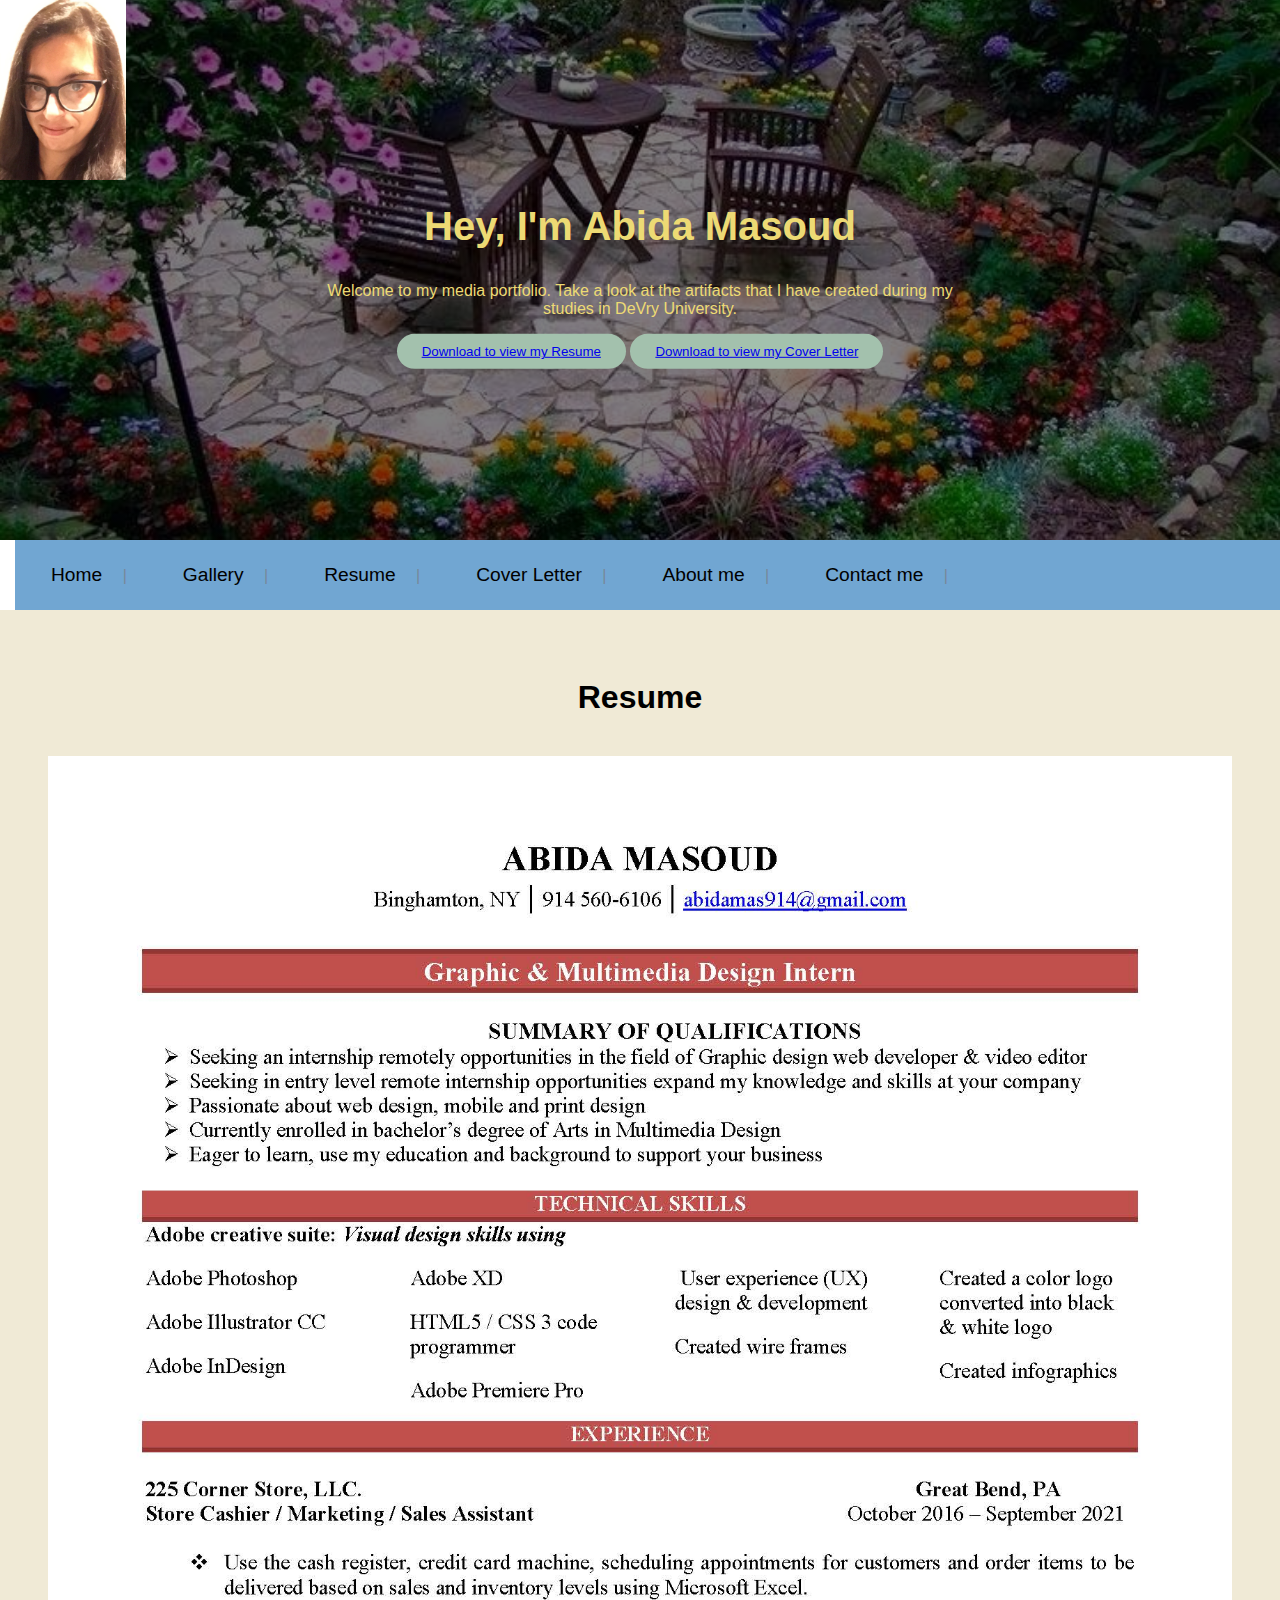
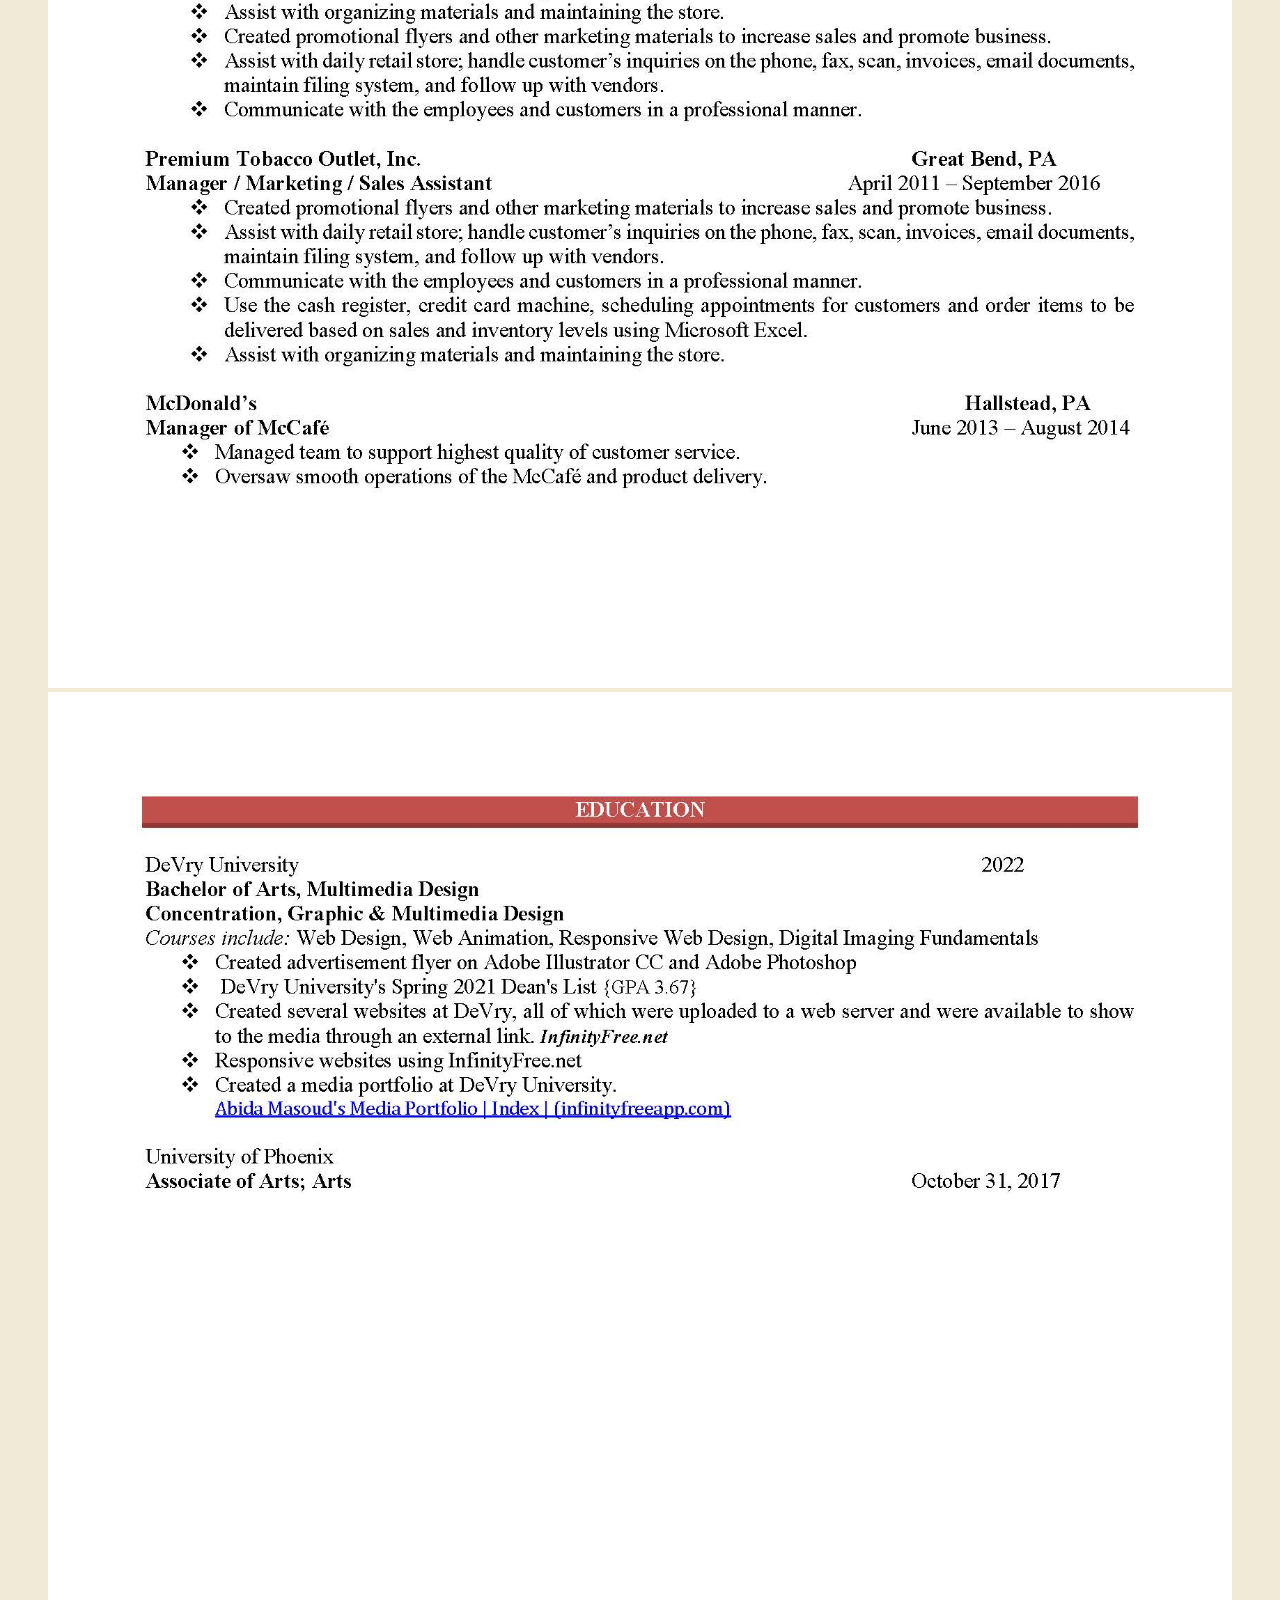
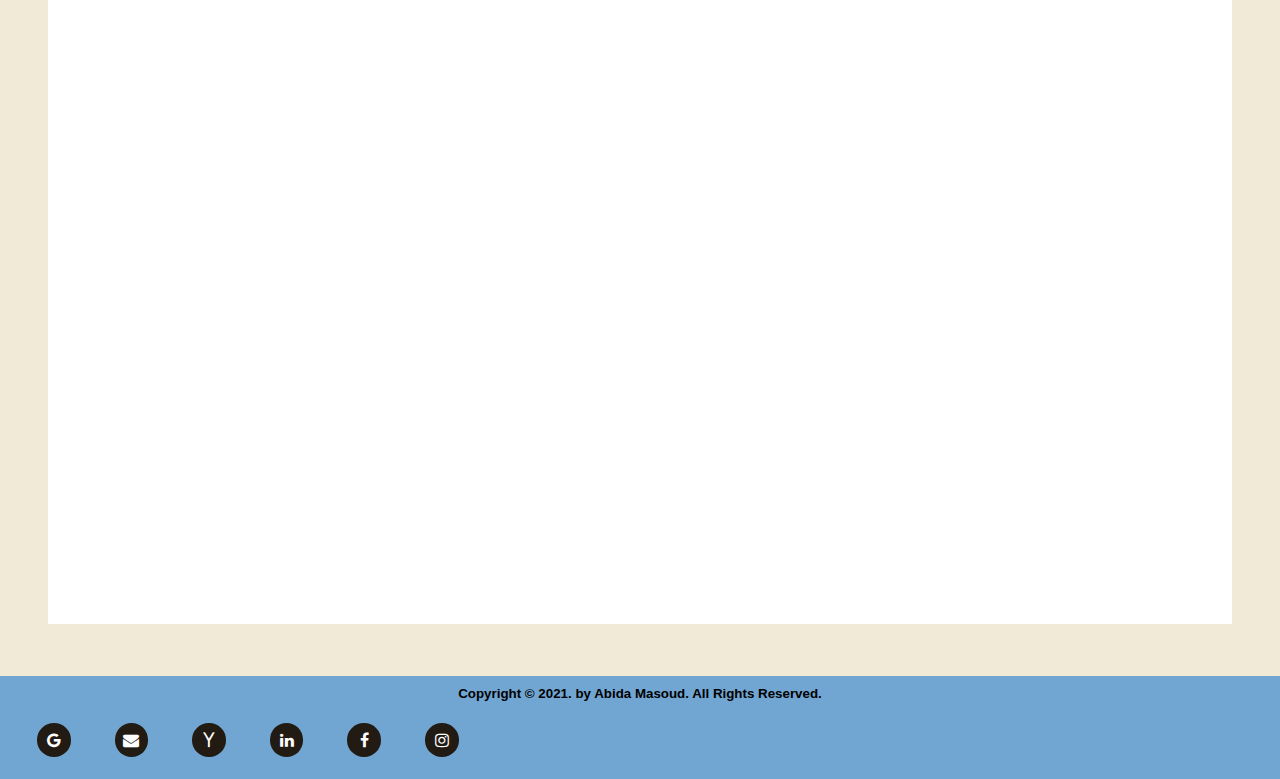
<file: Resume.html>
<!doctype html>
<html lang="en">

<head>
	<meta charset="utf-8">
	<meta name="viewport" content="width=device-width, initial-scale=1">
	<title>Abida Masoud's Media Portfolio | Index | </title>

	<link rel="stylesheet" href="https://stackpath.bootstrapcdn.com/bootstrap/4.1.3/css/bootstrap.min.css" integrity="sha384-MCw98/SFnGE8fJT3GXwEOngsV7Zt27NXFoaoApmYm81iuXoPkFOJwJ8ERdknLPMO" crossorigin="anonymous">
	<link rel="stylesheet" href="https://stackpath.bootstrapcdn.com/font-awesome/4.7.0/css/font-awesome.min.css">
	<link rel="stylesheet" href="css/styles.css">
</head>


<!--- JavaScript --->
<script>
	window.onload = function() {
		var main = document.querySelector("#main");
		var myMenu = document.querySelector("#myMenu");
		var close = document.querySelector("#close");
		var nav = document.querySelector("#nav");

		myMenu.addEventListener("click", openMenu, false);
		close.addEventListener("click", closeMe, false);

		function openMenu() {
			nav.style.display = "block";
			myMenu.style.display = "none";
			main.style.marginLeft = "25%";
		}

		function closeMe() {
			nav.style.display = "none";
			myMenu.style.display = "block";
			main.style.marginLeft = "0";
		}
	}

	window.onscroll = function() {
		scrollFunction()
	};

	function scrollFunction() {
		if (document.body.scrollTop > 25 || document.documentElement.scrollTop > 25) {
			document.getElementById("myBtn").style.display = "block";
		} else {
			document.getElementById("myBtn").style.display = "none";
		}
	}

	function topFunction() {
		document.body.scrollTop = 0;
		document.documentElement.scrollTop = 0;
	}

</script>

<body>
	<!--******************-->
	<!-- Header container -->
	<!--******************-->
	<div class="hero-image">
		<img src="images/portfolio_image.jpg" alt="logo" height="180px">

		<div class="hero-text">

			<h2 style="font-size:40px">Hey, I'm Abida Masoud</h2>

			<p>Welcome to my media portfolio. Take a look at the artifacts that I have created during my studies in DeVry University.</p>

			<button><a href="Abida_resume_final.jpg">Download to view my Resume</a></button>
			<button><a href="Abida_M_CoverLetter1.jpg">Download to view my Cover Letter</a></button>

		</div>
	</div>
	<nav>
		<a href="#" id="menu-icon"></a>
		<ul>
			<li><a href="index.html">Home</a> | </li>
			<li><a href="Gallery.html">Gallery</a> | </li>
			<li><a href="Resume.html">Resume</a> | </li>
			<li><a href="CoverLetter.html">Cover Letter</a> | </li>
			<li><a href="About.html">About me</a> | </li>
			<li><a href="Contact.html">Contact me</a> | </li>
		</ul>
	</nav>
	<section>
		<center>
			<h1>Resume</h1>
		</center>
		<br>

		<img src="Abida_resume_final_Page_1.jpg" height="100%" width="100%">
		<img src="Abida_resume_final_Page_2.jpg" height="100%" width="100%">

		
	</section>
	<div class="myBtn" onclick="topFunction()" id="myBtn" title="Go to top">Top</div>


	<footer>
		<small><b>Copyright &#169; 2021. by Abida Masoud. All Rights Reserved.</b></small>
		<center>
			<div class="social-links text-center">
				<ul class="social-center">
					<li class="list-center-item"><a href="#"><i class="fa fa-google social-icon" aria-hidden="true"></i></a></li>
					<li class="list-center-item"><a href="#"><i class="fa fa-envelope social-icon" aria-hidden="true"></i></a></li>
					<li class="list-center-item"><a href="#"><i class="fa fa-yahoo social-icon" aria-hidden="true"></i></a></li>
					<li class="list-center-item"><a href="#"><i class="fa fa-linkedin social-icon" aria-hidden="true"></i></a></li>
					<li class="list-center-item"><a href="#"><i class="fa fa-facebook social-icon" aria-hidden="true"></i></a></li>
					<li class="list-center-item"><a href="#"><i class="fa fa-instagram social-icon" aria-hidden="true"></i></a></li>
				</ul>
			</div>
		</center>
	</footer>
</body>

</html>
</file>
<file: css/styles.css>
article {
	width: 23%;
	min-height: 200px;
	margin: 30px 8px;
	text-align: center;
	float: left;
	background-color: #C8B560;
}

article h3 {
	display: block;
	text-align: center;
}

body,
html {
	height: 100%;
	margin: 0;
	font-family: Libre Franklin, sans-serif;

}

html {
	scroll-behavior: smooth;
}

nav {
	display: block;
	color: #778899;
}

.current {
	background-color: black;
	color: white;
	padding: 5px 20px;
}

footer {
	clear: both;
	background-color: #71A6D2;
	padding-top: 10px;
}

footer small {
	display: block;
	background-color: #71A6D2;
	text-align: center;
}

/* Style the search field */
form.example input[type=text] {
	padding: 10px;
	font-size: 17px;
	border: 1px solid grey;
	float: left;
	width: 80%;
	background: #f1f1f1;
}

/* Style the submit button */
form.example button {
	float: left;
	width: 20%;
	padding: 10px;
	background: #92A1CF;
	color: white;
	font-size: 17px;
	border: 1px solid grey;
	border-left: none;
	/* Prevent double borders */
	cursor: pointer;
}

form.example button:hover {
	background: #0b7dda;
}

/* Clear floats */
form.example::after {
	content: "";
	clear: both;
	display: table;
}

.fa,
.fas {
	font-family: 'FontAwesome';
}

ul {
	list-style-type: none;
	margin: 0;
	padding: 0;
	overflow: hidden;
	background-color: #71A6D2;
}

li {
	float: left;
}

li a,
.dropbtn {
	display: inline-block;
	color: black;
	text-align: center;
	padding: 4px 16px;
	text-decoration: none;
}

li a:hover,
.dropdown:hover .dropbtn {
	background-color: #FF6680;
	text-decoration: none;
	color: #CFCFC4;
}

li.dropdown {
	display: inline-block;
}


.dropdown-content {
	display: none;
	position: absolute;
	background-color: #BCC6CC;
	min-width: 160px;
	box-shadow: 0px 8px 16px 0px rgba(0, 0, 0, 0.2);
	z-index: 1;
}

.dropdown-content a {
	color: #BDB76B;
	padding: 12px 16px;
	text-decoration: none;
	display: block;
	text-align: left;
}

.dropdown-content a:hover {
	background-color: #F08080;
}

.dropdown:hover .dropdown-content {
	display: block;
}

.hero-image {
	background-image: linear-gradient(rgba(0, 0, 0, 0.5), rgba(0, 0, 0, 0.5)), url("../images/siting_area.jpeg");
	height: 60%;
	background-position: center;
	background-repeat: no-repeat;
	background-size: cover;
	position: relative;
}

.hero-text {
	text-align: center;
	position: absolute;
	top: 50%;
	left: 50%;
	transform: translate(-50%, -50%);
	color: #EDDA74;
}

.hero-text button {
	border: none;
	outline: 0;
	display: inline-block;
	padding: 10px 25px;
	color: #F5F5F5;
	background-color: #DCDCDC;
	text-align: center;
	cursor: pointer;
	border-radius: 25px;
	background-color: #A3C1AD;
	color: navy;
}

.hero-text button a:hover {
	text-decoration: none;
}

header h1 {
	font-size: 40px;
}

#myBtn {
	display: none;
	/* Hidden by default */
	position: fixed;
	/* Fixed/sticky position */
	bottom: 20px;
	/* Place the button at the bottom of the page */
	right: 30px;
	/* Place the button 30px from the right */
	z-index: 99;
	/* Make sure it does not overlap */
	border: none;
	/* Remove borders */
	outline: none;
	/* Remove outline */
	background-color: red;
	/* Set a background color */
	color: white;
	/* Text color */
	cursor: pointer;
	/* Add a mouse pointer on hover */
	padding: 15px;
	/* Some padding */
	border-radius: 10px;
	/* Rounded corners */
	font-size: 18px;
	/* Increase font size */
}

#myBtn:hover {
	background-color: #555;
	/* Add a dark-grey background on hover */
}

#menu-icon {
	display: hidden;
	margin-top: 2%;
	width: 40px;
	height: 40px;
	background: #000 url(../images/menu-icon.png) center;
}

a:hover#menu-icon {
	background-color: #444;
	border-radius: 4px 4px 0 0;
}

li:hover {
	transform: translateY(-4px);
	transition: 0.3s;
}

li a:hover {
	border-bottom: 5px;
}

.responsive {
	width: 100%;
	height: auto;
}

section {
	min-height: 120%;
	padding: 3em;
	background-color: #F0EAD6;
}


ul {
	list-style: none;
	margin-left: 15px;
}

li {
	display: inline-block;
	float: left;
	padding: 20px
}

nav a {
	font-size: 120%;
	text-decoration: none;
	color: black;
}


.social-center li a {
	display: inline-block;
	color: black;
	text-align: center;
	padding: 2px 2px;
	text-decoration: none;
}

.social-center li a:hover {
	background-color: #71A6D2;
	text-decoration: none;
	color: white;
}

.social-icon {
	color: #fff;
	background: #221B14;
	font-size: 1em;
	border-radius: 50%;
	line-height: 2.2em;
	width: 2.1em;
	height: 2.1em;
	text-align: center;
	display: inline-block;
}


/* Media Query - Breakpoint for Tablets at 1024px */
@media only screen and (min-width: 641px) and (max-width: 1024px) {
	html {
		scroll-behavior: smooth;
	}

	header {
		height: 160px;
	}

	header h1 {
		font-size: 220%;
		width: 70%;
	}

	section {
		width: 100%;
		padding: 3%;
	}

	section h2 {
		font-size: 140%;
	}

	section p {
		font-size: 105%;
	}

	#adblock {
		width: 90%;
		padding-bottom: 60%;
	}

	#menu-icon {
		display: inline-block;
		position: relative;
		float: right;
		top: -80px;
		margin-right: 20px;
	}

	#myBtn {
		display: none;
		/* Hidden by default */
		position: fixed;
		/* Fixed/sticky position */
		bottom: 20px;
		/* Place the button at the bottom of the page */
		right: 30px;
		/* Place the button 30px from the right */
		z-index: 99;
		/* Make sure it does not overlap */
		border: none;
		/* Remove borders */
		outline: none;
		/* Remove outline */
		background-color: red;
		/* Set a background color */
		color: white;
		/* Text color */
		cursor: pointer;
		/* Add a mouse pointer on hover */
		padding: 15px;
		/* Some padding */
		border-radius: 10px;
		/* Rounded corners */
		font-size: 18px;
		/* Increase font size */
	}

	#myBtn:hover {
		background-color: #555;
		/* Add a dark-grey background on hover */
	}

	nav li {
		text-align: center;
		width: 100%;
		padding: 0 0;
		margin: 0;
	}

	nav ul,
	nav:active ul {
		display: none;
		width: 40%;
		background-color: #71A6D2;
		border: 2px solid grey;
		border-radius: 12px;
		box-shadow: 4px 4px 6px #000;
	}

	nav:hover ul {
		display: inline-block;
		position: absolute;
		left: 60%;
		top: 140px;


	}

}



/*  Media Query - Breakpoint for Smartphones between 320px and 640px */
@media only screen and (min-width: 320px) and (max-width: 640px) {
	html {
		scroll-behavior: smooth;
	}

	header {
		height: 160px;
	}

	header h1 {
		width: 40%;
		font-size: 100%;
	}

	section {
		width: 94%;
		clear: both;
		padding: 3%;
	}

	section h2 {
		font-size: 140%;
	}

	section p {
		font-size: 105%;
	}

	#menu-icon {
		display: inline-block;
		position: relative;
		float: right;
		top: -80px;
		margin-right: 20px;
	}

	#myBtn {
		display: none;
		/* Hidden by default */
		position: fixed;
		/* Fixed/sticky position */
		bottom: 20px;
		/* Place the button at the bottom of the page */
		right: 30px;
		/* Place the button 30px from the right */
		z-index: 99;
		/* Make sure it does not overlap */
		border: none;
		/* Remove borders */
		outline: none;
		/* Remove outline */
		background-color: red;
		/* Set a background color */
		color: white;
		/* Text color */
		cursor: pointer;
		/* Add a mouse pointer on hover */
		padding: 15px;
		/* Some padding */
		border-radius: 10px;
		/* Rounded corners */
		font-size: 18px;
		/* Increase font size */
	}

	#myBtn:hover {
		background-color: #555;
		/* Add a dark-grey background on hover */
	}

	nav li {
		text-align: center;
		width: 100%;
		padding: 0 0;
		margin: 0;
	}

	nav ul,
	nav:active ul {
		display: none;
		width: 60%;
		background-color: #71A6D2;
		border: 2px solid grey;
		border-radius: 12px;
		box-shadow: 4px 4px 6px #000;
	}

	nav:hover ul {
		display: inline-block;
		position: absolute;
		left: 30%;
		top: 160px;
	}
}
</file>
